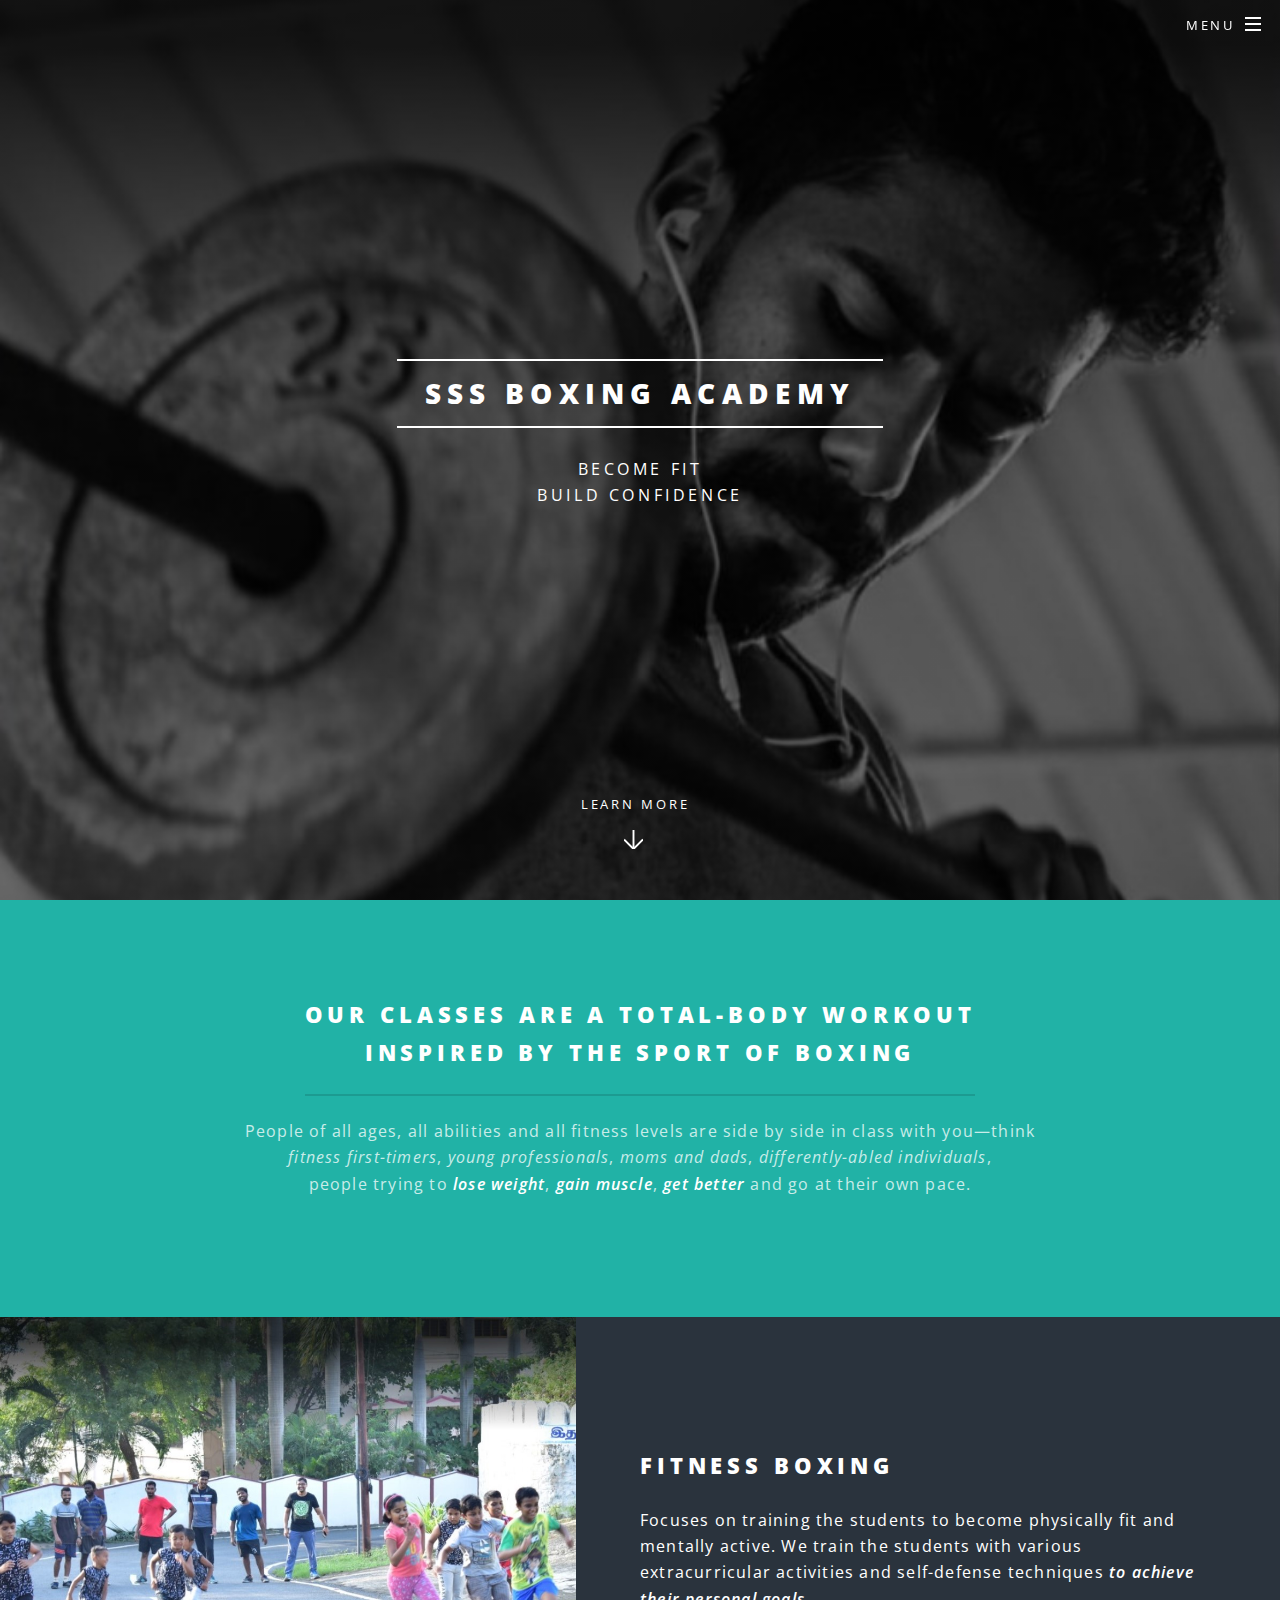
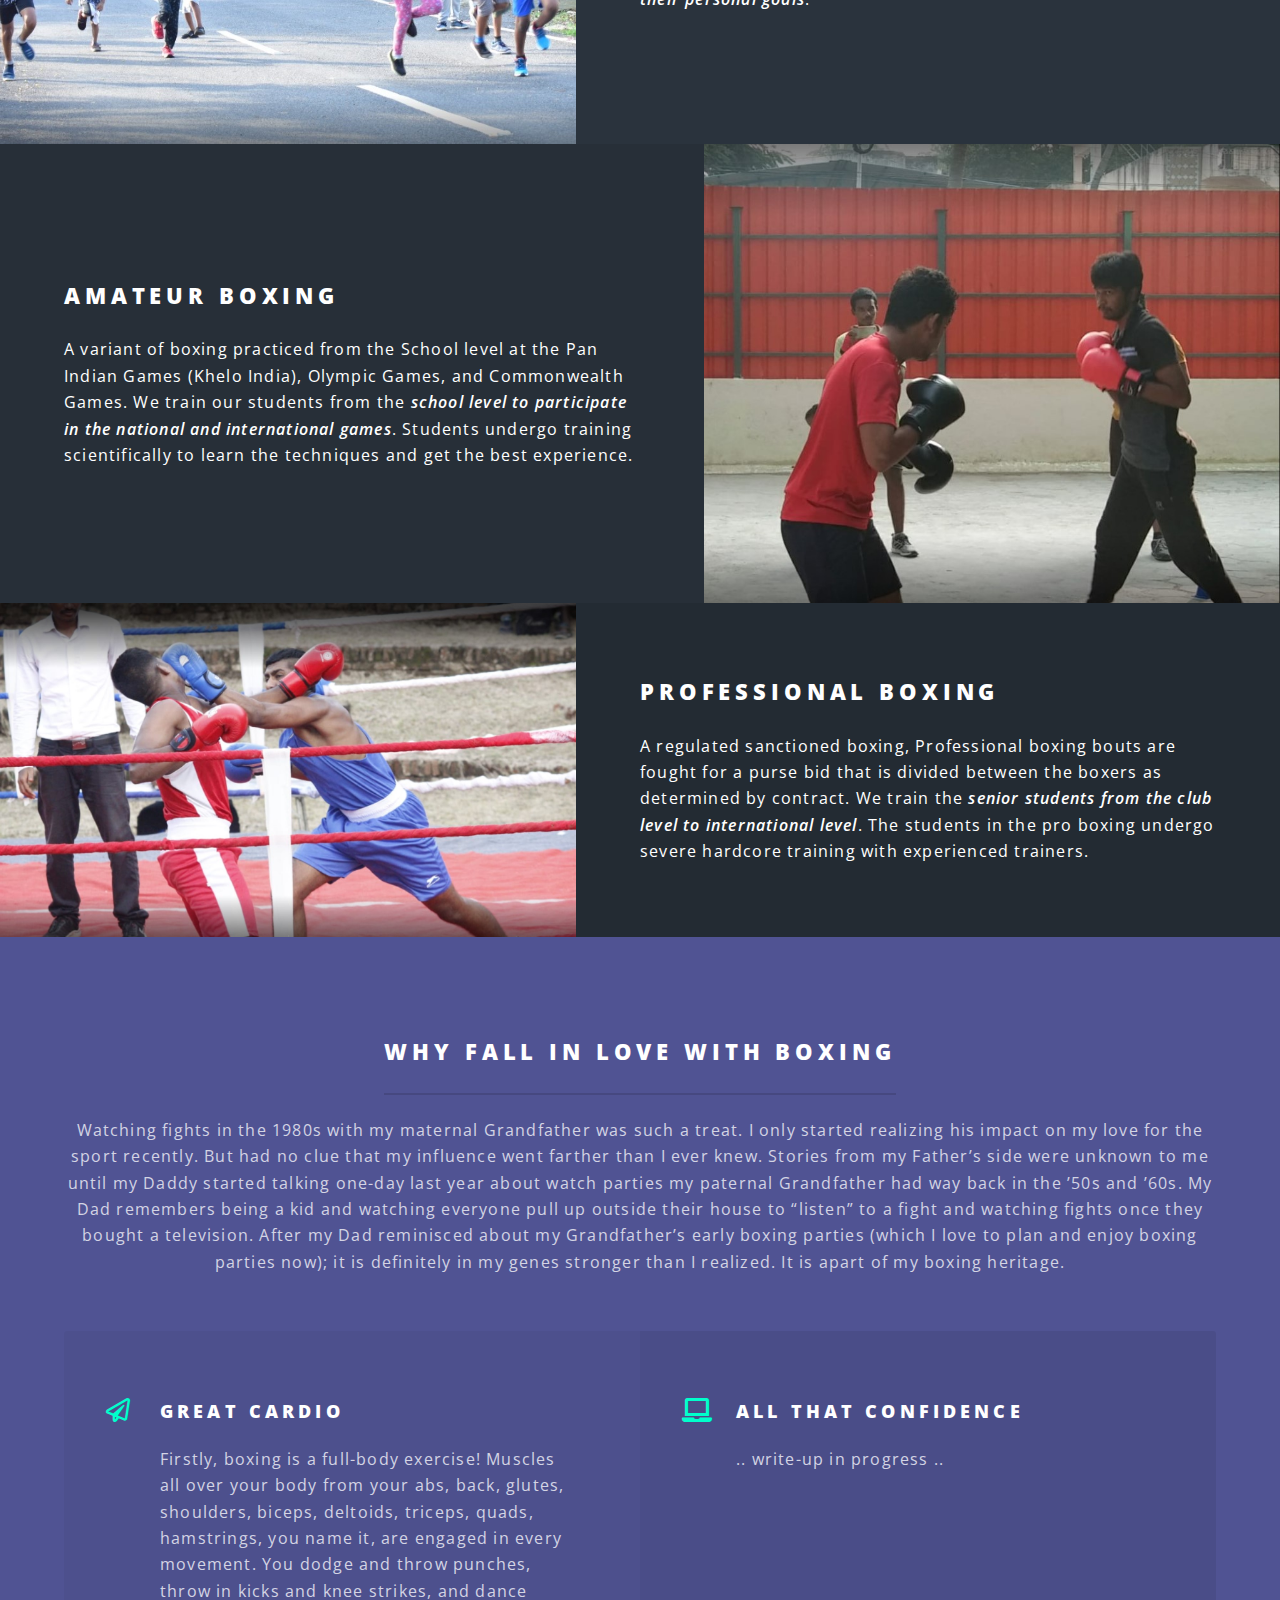
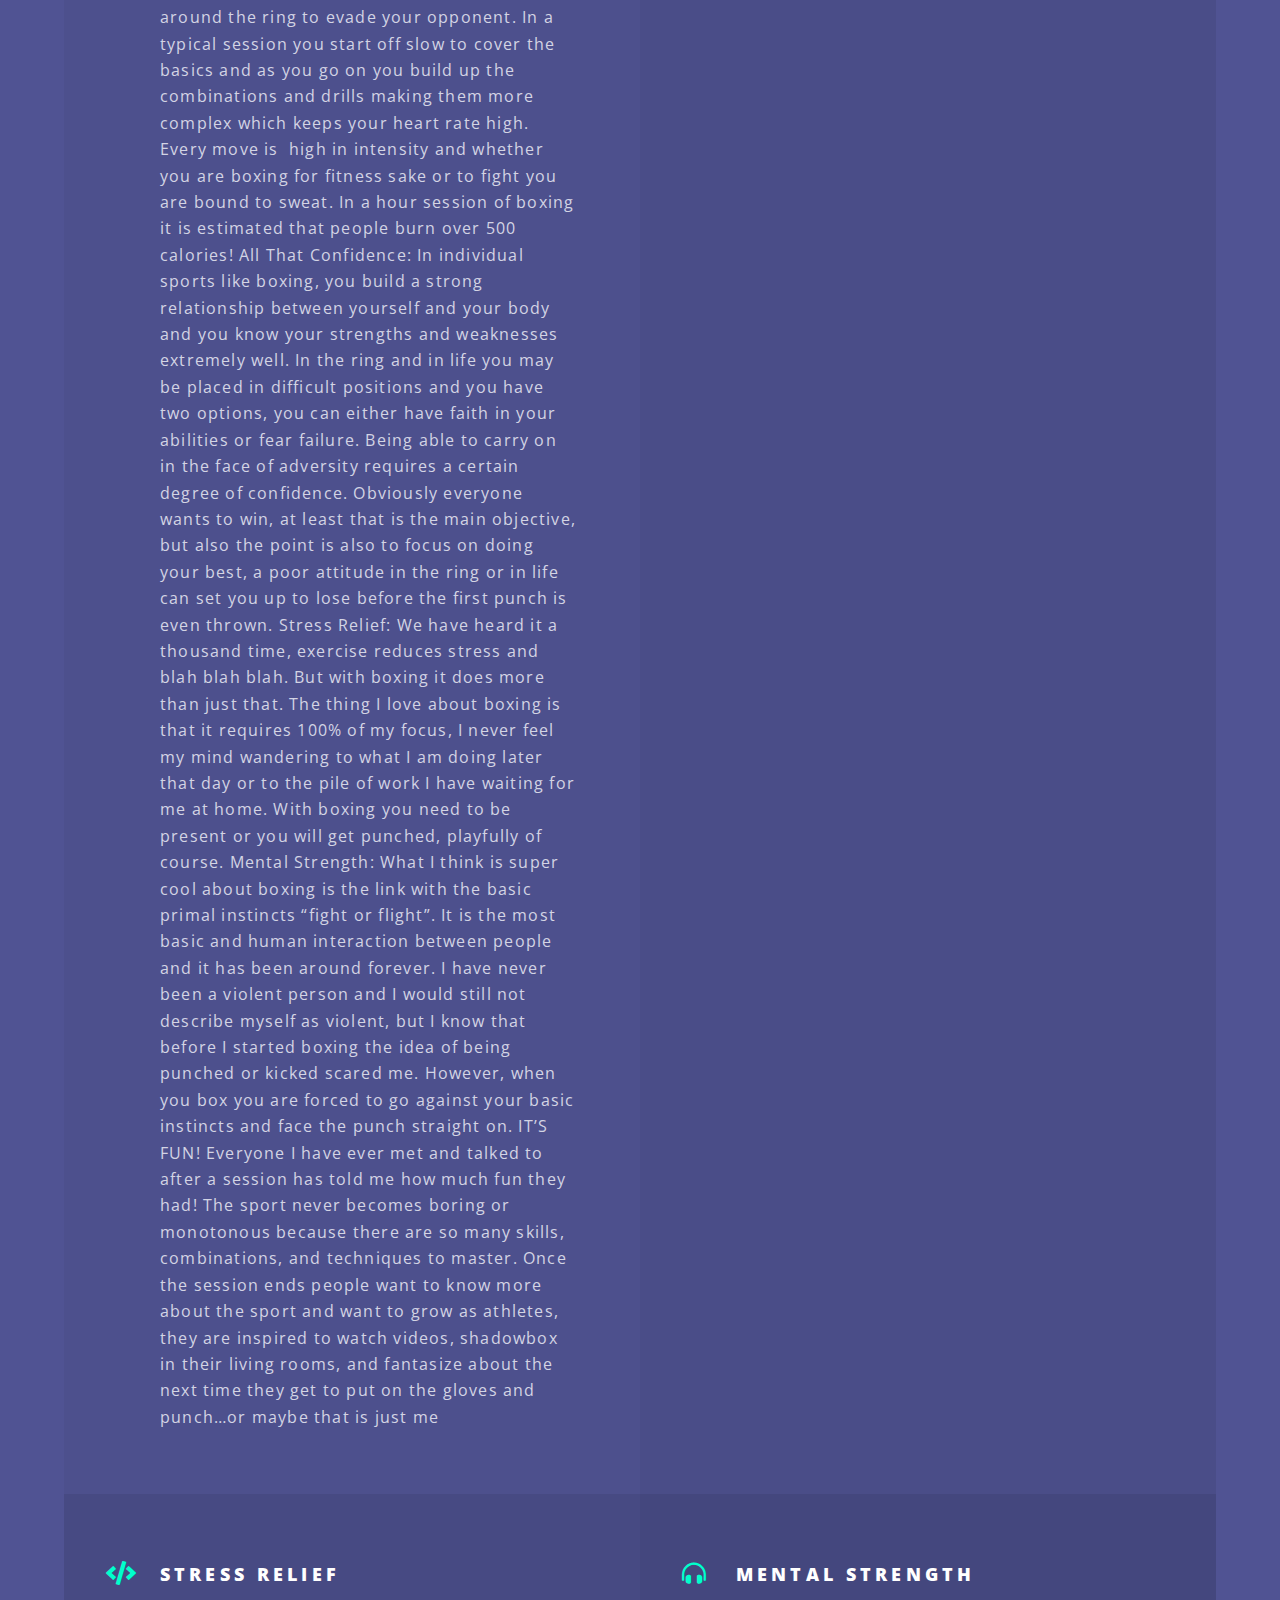
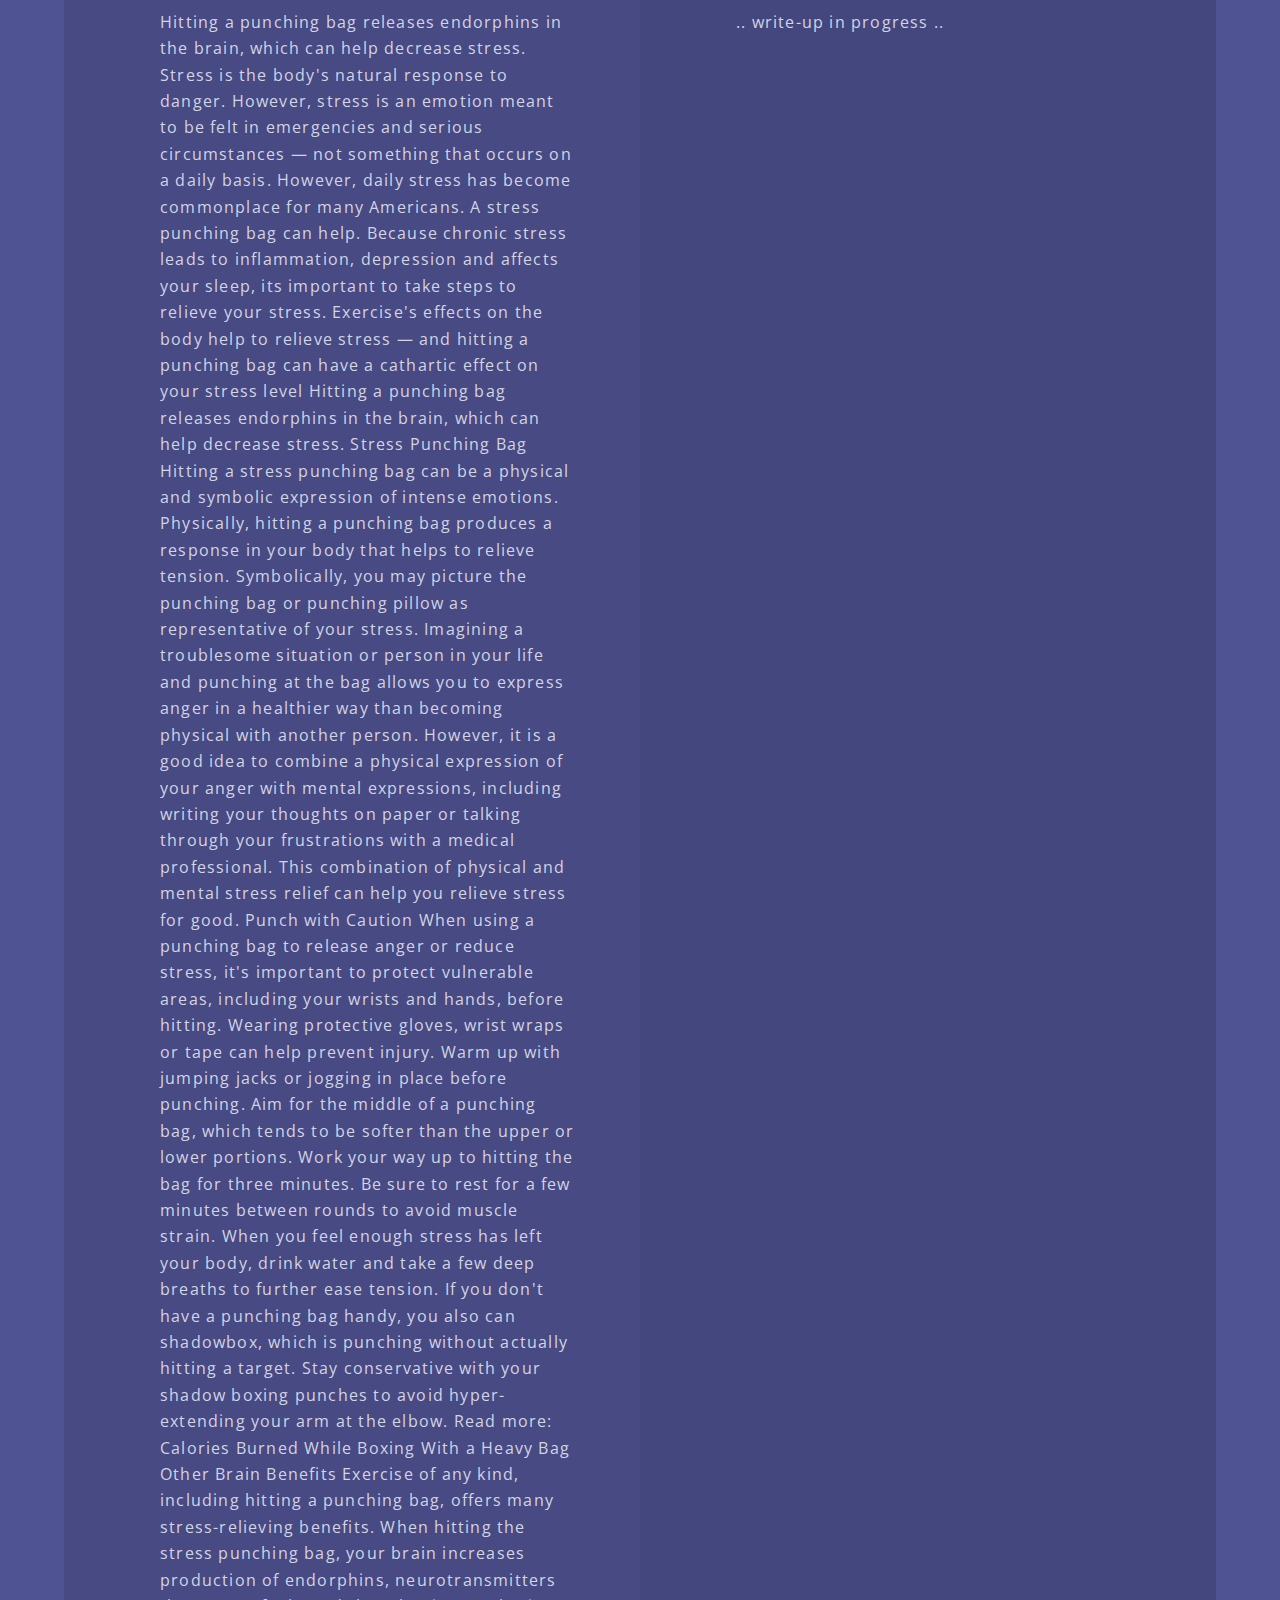
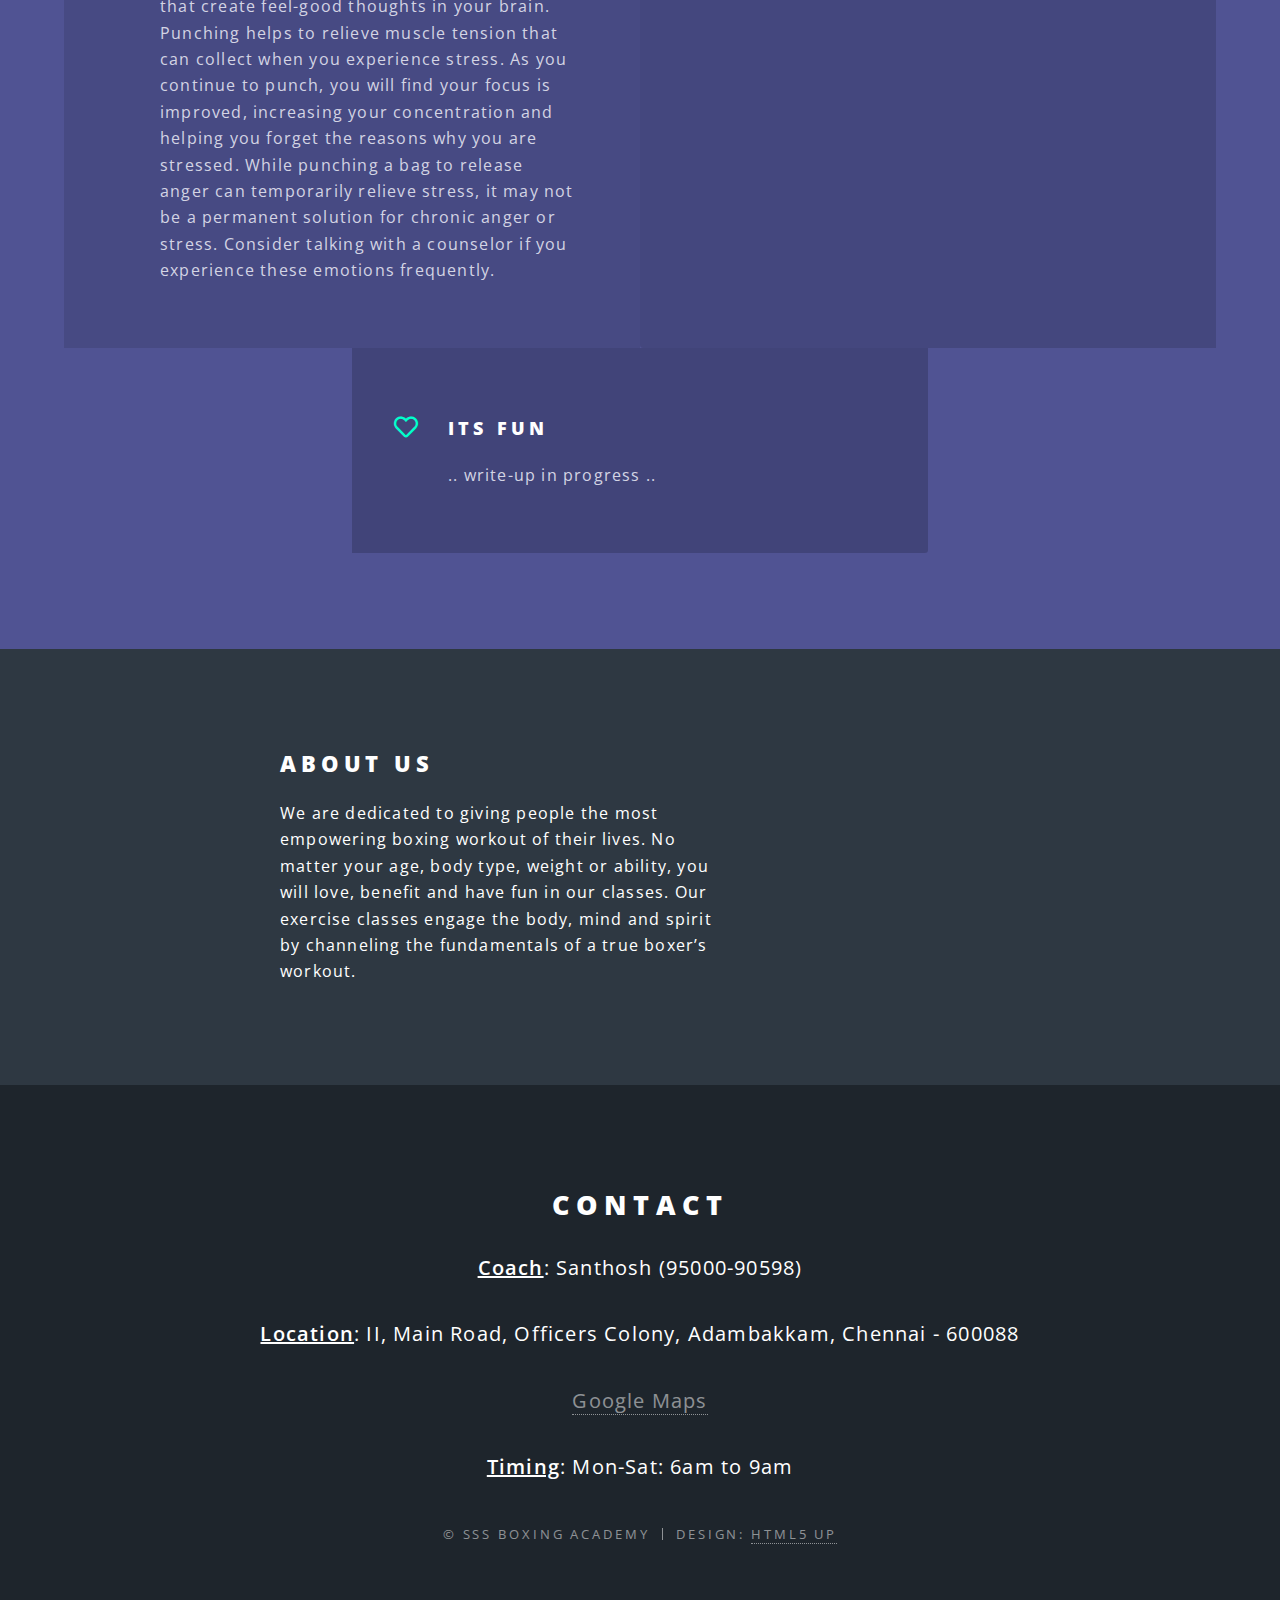
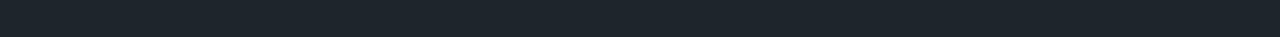
<file: index.html>
<!DOCTYPE HTML>
<!--
	Spectral by HTML5 UP
	html5up.net | @ajlkn
	Free for personal and commercial use under the CCA 3.0 license (html5up.net/license)
-->
<html>
	<head>
		<title>SSS Boxing Academy</title>
		<meta charset="utf-8" />
		<meta name="viewport" content="width=device-width, initial-scale=1, user-scalable=no" />
		<link rel="stylesheet" href="assets/css/main.css" />
		<noscript><link rel="stylesheet" href="assets/css/noscript.css" /></noscript>
	</head>
	<body class="landing is-preload">

		<!-- Page Wrapper -->
			<div id="page-wrapper">

				<!-- Header -->
					<header id="header" class="alt">
						<h1><a href="index.html">SSS Boxing Academy</a></h1>
						<nav id="nav">
							<ul>
								<li class="special">
									<a href="#menu" class="menuToggle"><span>Menu</span></a>
									<div id="menu">
										<ul>
											<li><a href="index.html">Home</a></li>
											<li><a href="faq.html">FAQ's</a></li>
											<!--
											<li><a href="elements.html">Elements</a></li>
											<li><a href="#">Sign Up</a></li>
											<li><a href="#">Log In</a></li>
										-->
										</ul>
									</div>
								</li>
							</ul>
						</nav>
					</header>

				<!-- Banner -->
					<section id="banner">
						<div class="inner">
							<h2>SSS Boxing Academy</h2>
							<p>
								Become fit<br />
								Build confidence<br />
							</p>
							<!--
							<ul class="actions special">
								<li><a href="#" class="button primary">Activate</a></li>
							</ul>
						-->
						</div>
						<a href="#one" class="more scrolly">Learn More</a>

					</section>

				<!-- One -->
					<section id="one" class="wrapper style1 special">
						<div class="inner">
							<header class="major">
								<h2>Our classes are a total-body workout<br />
								 inspired by the sport of boxing</h2>
								<p>People of all ages, all abilities and all fitness levels are side by side in class with you—think<br />
									<em>fitness first-timers</em>, <em>young professionals</em>, <em>moms and dads</em>, <em>differently-abled individuals</em>,<br />
									people trying to <b><em>lose weight</em></b>, <b><em>gain muscle</em></b>, <b><em>get better</em></b> and go at their own pace.
								</p>
							</header>

							<!--
							<ul class="icons major">
								<li><span class="icon fa-gem major style1"><span class="label">Lorem</span></span></li>
								<li><span class="icon fa-heart major style2"><span class="label">Ipsum</span></span></li>
								<li><span class="icon solid fa-code major style3"><span class="label">Dolor</span></span></li>
							</ul>
							-->
						</div>
					</section>

				<!-- Two -->
					<section id="two" class="wrapper alt style2">
						<section class="spotlight">
							<div class="image"><img src="images/pic01.jpg" alt="" /></div><div class="content">
								<h2>Fitness Boxing</h2>
								<p>
										Focuses on training the students to become physically fit and mentally active.
										We train the students with various extracurricular activities and self-defense techniques
										<em><b>to achieve their personal goals</b></em>.</p>
							</div>
						</section>
						<section class="spotlight">
										<div class="image"><img src="images/pic02.jpg" alt="" /></div><div class="content">
								<h2>Amateur Boxing</h2>
								<p>
									A variant of boxing practiced from the School level at the Pan Indian Games (Khelo India), Olympic Games, and Commonwealth Games.
									We train our students from the <em><b>school level to participate in the national and international games</b></em>.
									Students undergo training scientifically to learn the techniques and get the best experience.
								</p>
							</div>
						</section>
						<section class="spotlight">
							<div class="image"><img src="images/pic03.jpg" alt="" /></div><div class="content">
								<h2>Professional Boxing</h2>
								<p>
									A regulated sanctioned boxing, Professional boxing bouts are fought for a purse bid that is divided between the boxers as determined by contract.
									We train the <em><b>senior students from the club level to international level</b></em>.
									The students in the pro boxing undergo severe hardcore training with experienced trainers.
								</p>
							</div>
						</section>
					</section>

				<!-- Three -->
					<section id="three" class="wrapper style3 special">
						<div class="inner">
							<header class="major">
								<h2>Why fall in love with Boxing</h2>
								<p>
							Watching fights in the 1980s with my maternal Grandfather was such a treat. I only started realizing his impact on my love for the sport recently. But had no clue that my influence went farther than I ever knew. Stories from my Father’s side were unknown to me until my Daddy started talking one-day last year about watch parties my paternal Grandfather had way back in the ’50s and ’60s. My Dad remembers being a kid and watching everyone pull up outside their house to “listen” to a fight and watching fights once they bought a television. After my Dad reminisced about my Grandfather’s early boxing parties (which I love to plan and enjoy boxing parties now); it is definitely in my genes stronger than I realized.  It is apart of my boxing heritage.
								</p>
							</header>
							<ul class="features">
								<li class="icon fa-paper-plane">
									<h3>Great Cardio</h3>
									<p>
			Firstly, boxing is a full-body exercise! Muscles all over your body from your abs, back, glutes, shoulders, biceps, deltoids, triceps, quads, hamstrings, you name it, are engaged in every movement. You dodge and throw punches, throw in kicks and knee strikes, and dance around the ring to evade your opponent. In a typical session you start off slow to cover the basics and as you go on you build up the combinations and drills making them more complex which keeps your heart rate high. Every move is  high in intensity and whether you are boxing for fitness sake or to fight you are bound to sweat. In a hour session of boxing it is estimated that people burn over 500 calories!
All That Confidence: In individual sports like boxing, you build a strong relationship between yourself and your body and you know your strengths and weaknesses extremely well. In the ring and in life you may be placed in difficult positions and you have two options, you can either have faith in your abilities or fear failure. Being able to carry on in the face of adversity requires a certain degree of confidence. Obviously everyone wants to win, at least that is the main objective, but also the point is also to focus on doing your best, a poor attitude in the ring or in life can set you up to lose before the first punch is even thrown.
Stress Relief: We have heard it a thousand time, exercise reduces stress and blah blah blah. But with boxing it does more than just that. The thing I love about boxing is that it requires 100% of my focus, I never feel my mind wandering to what I am doing later that day or to the pile of work I have waiting for me at home. With boxing you need to be present or you will get punched, playfully of course.
Mental Strength: What I think is super cool about boxing is the link with the basic primal instincts “fight or flight”. It is the most basic and human interaction between people and it has been around forever. I have never been a violent person and I would still not describe myself as violent, but I know that before I started boxing the idea of being punched or kicked scared me. However, when you box you are forced to go against your basic instincts and face the punch straight on.
IT’S FUN! Everyone I have ever met and talked to after a session has told me how much fun they had! The sport never becomes boring or monotonous because there are so many skills, combinations, and techniques to master. Once the session ends people want to know more about the sport and want to grow as athletes, they are inspired to watch videos, shadowbox in their living rooms, and fantasize about the next time they get to put on the gloves and punch…or maybe that is just me
									</p>
								</li>
								<li class="icon solid fa-laptop">
									<h3>All That Confidence</h3>
									<p>
										.. write-up in progress ..
									</p>
								</li>
								<li class="icon solid fa-code">
									<h3>Stress Relief</h3>
									<p>

Hitting a punching bag releases endorphins in the brain, which can help decrease stress.
Stress is the body's natural response to danger. However, stress is an emotion meant to be felt in emergencies and serious circumstances — not something that occurs on a daily basis. However, daily stress has become commonplace for many Americans. A stress punching bag can help.

Because chronic stress leads to inflammation, depression and affects your sleep, its important to take steps to relieve your stress. Exercise's effects on the body help to relieve stress — and hitting a punching bag can have a cathartic effect on your stress level 
Hitting a punching bag releases endorphins in the brain, which can help decrease stress.

Stress Punching Bag
Hitting a stress punching bag can be a physical and symbolic expression of intense emotions. Physically, hitting a punching bag produces a response in your body that helps to relieve tension. Symbolically, you may picture the punching bag or punching pillow as representative of your stress. Imagining a troublesome situation or person in your life and punching at the bag allows you to express anger in a healthier way than becoming physical with another person.


However, it is a good idea to combine a physical expression of your anger with mental expressions, including writing your thoughts on paper or talking through your frustrations with a medical professional. This combination of physical and mental stress relief can help you relieve stress for good.

Punch with Caution
When using a punching bag to release anger or reduce stress, it's important to protect vulnerable areas, including your wrists and hands, before hitting. Wearing protective gloves, wrist wraps or tape can help prevent injury. Warm up with jumping jacks or jogging in place before punching.


Aim for the middle of a punching bag, which tends to be softer than the upper or lower portions. Work your way up to hitting the bag for three minutes. Be sure to rest for a few minutes between rounds to avoid muscle strain. When you feel enough stress has left your body, drink water and take a few deep breaths to further ease tension.

If you don't have a punching bag handy, you also can shadowbox, which is punching without actually hitting a target. Stay conservative with your shadow boxing punches to avoid hyper-extending your arm at the elbow.

Read more: Calories Burned While Boxing With a Heavy Bag


Other Brain Benefits
Exercise of any kind, including hitting a punching bag, offers many stress-relieving benefits. When hitting the stress punching bag, your brain increases production of endorphins, neurotransmitters that create feel-good thoughts in your brain. Punching helps to relieve muscle tension that can collect when you experience stress.

As you continue to punch, you will find your focus is improved, increasing your concentration and helping you forget the reasons why you are stressed.

While punching a bag to release anger can temporarily relieve stress, it may not be a permanent solution for chronic anger or stress. Consider talking with a counselor if you experience these emotions frequently.

									</p>
								</li>
								<li class="icon solid fa-headphones-alt">
									<h3>Mental Strength</h3>
									<p>
										.. write-up in progress ..
									</p>
								</li>
								<li class="icon fa-heart">
									<h3>Its FUN</h3>
									<p>
										.. write-up in progress ..
									</p>
								</li>
							</ul>
						</div>
					</section>

				<!-- CTA -->
					<section id="cta" class="wrapper style4">
						<div class="inner">
							<header>
								<h2>About Us</h2>
								<p>
									We are dedicated to giving people the most empowering boxing workout of their lives.
									No matter your age, body type, weight or ability, you will love, benefit and have fun in our classes.
									Our exercise classes engage the body, mind and spirit by channeling the fundamentals of a true boxer’s workout.</p>
							</header>
							<!--
							<ul class="actions stacked">
								<li><a href="#" class="button fit primary">Activate</a></li>
								<li><a href="#" class="button fit">Learn More</a></li>
							</ul>
						-->
						</div>
					</section>

				<!-- Footer -->
					<footer id="footer">
						<ul class="icons">
							<h2>Contact</h2>
							<p><b><u>Coach</u></b>: Santhosh (95000-90598)</p>
							<p><b><u>Location</u></b>: II, Main Road, Officers Colony, Adambakkam, Chennai - 600088</p>
							<p><a href="https://www.google.com/maps/place/Saint+Britto's+College/@12.9956552,80.2052699,17z/data=!4m5!3m4!1s0x0:0x24e42f915234863a!8m2!3d12.9954461!4d80.204535">Google Maps</a></p>
							<p><b><u>Timing</u></b>: Mon-Sat: 6am to 9am</p>
						</ul>
						<ul class="copyright">
							<li>&copy; SSS Boxing Academy</li><li>Design: <a href="http://html5up.net">HTML5 UP</a></li>
						</ul>
					</footer>

			</div>

		<!-- Scripts -->
			<script src="assets/js/jquery.min.js"></script>
			<script src="assets/js/jquery.scrollex.min.js"></script>
			<script src="assets/js/jquery.scrolly.min.js"></script>
			<script src="assets/js/browser.min.js"></script>
			<script src="assets/js/breakpoints.min.js"></script>
			<script src="assets/js/util.js"></script>
			<script src="assets/js/main.js"></script>

	</body>
</html>
</file>
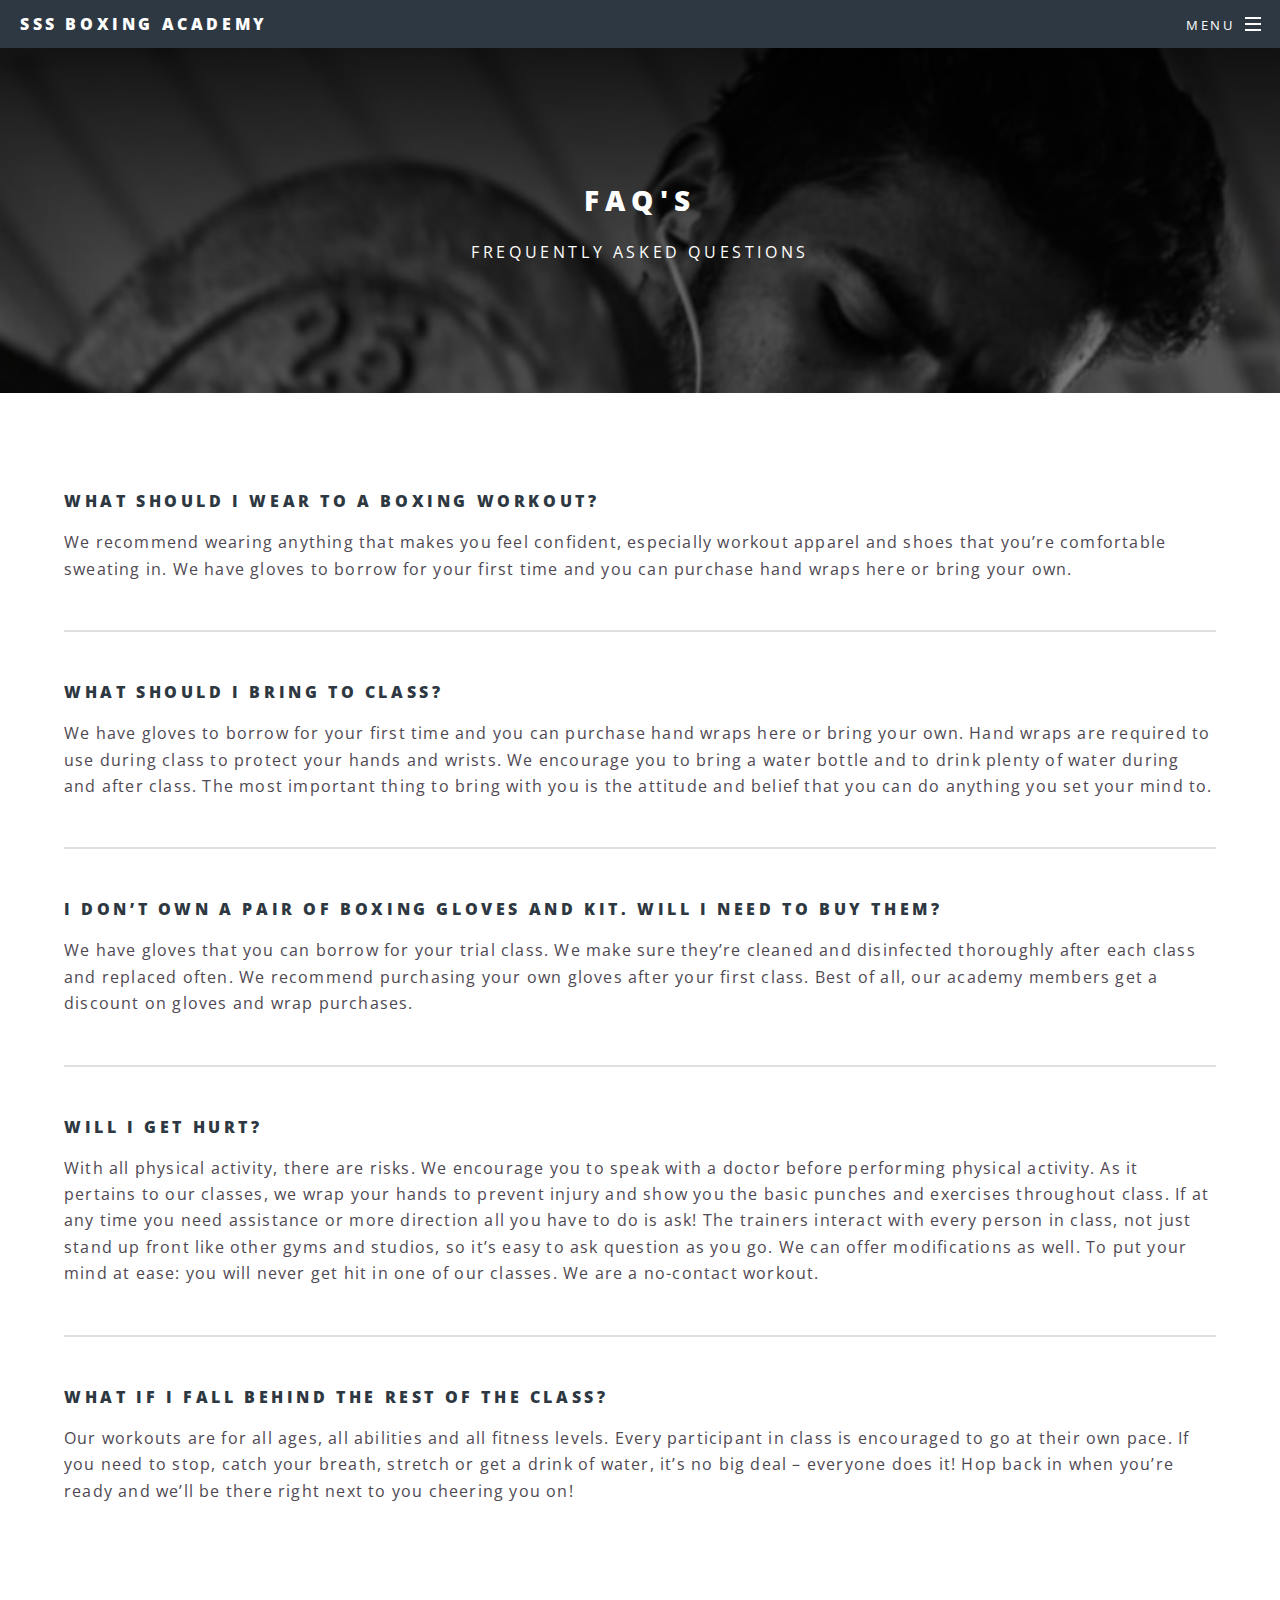
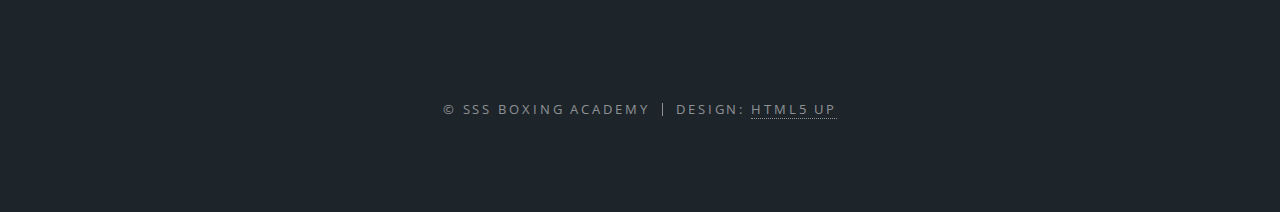
<file: faq.html>
<!DOCTYPE HTML>
<!--
	Spectral by HTML5 UP
	html5up.net | @ajlkn
	Free for personal and commercial use under the CCA 3.0 license (html5up.net/license)
-->
<html>
	<head>
		<title>SSS Boxing Academy | FAQs</title>
		<meta charset="utf-8" />
		<meta name="viewport" content="width=device-width, initial-scale=1, user-scalable=no" />
		<link rel="stylesheet" href="assets/css/main.css" />
		<noscript><link rel="stylesheet" href="assets/css/noscript.css" /></noscript>
	</head>
	<body class="is-preload">

		<!-- Page Wrapper -->
			<div id="page-wrapper">

				<!-- Header -->
					<header id="header">
						<h1><a href="index.html">SSS Boxing Academy</a></h1>
						<nav id="nav">
							<ul>
								<li class="special">
									<a href="#menu" class="menuToggle"><span>Menu</span></a>
									<div id="menu">
										<ul>
											<li><a href="index.html">Home</a></li>
											<li><a href="faq.html">FAQs</a></li>
											<!--
											<li><a href="elements.html">Elements</a></li>
											<li><a href="#">Sign Up</a></li>
											<li><a href="#">Log In</a></li>
										-->
										</ul>
									</div>
								</li>
							</ul>
						</nav>
					</header>

				<!-- Main -->
					<article id="main">
						<header>
							<h2>FAQ's</h2>
							<p>Frequently asked questions</p>
						</header>
						<section class="wrapper style5">
							<div class="inner">

								<h4>What should I wear to a boxing workout?</h4>
								<p>We recommend wearing anything that makes you feel confident, especially workout apparel and shoes that you’re comfortable sweating in. We have gloves to borrow for your first time and you can purchase hand wraps here or bring your own.</p>

								<hr />
								<h4>What should I bring to class?</h4>
								<p>We have gloves to borrow for your first time and you can purchase hand wraps here or bring your own. Hand wraps are required to use during class to protect your hands and wrists. We encourage you to bring a water bottle and to drink plenty of water during and after class. The most important thing to bring with you is the attitude and belief that you can do anything you set your mind to.</p>

								<hr />
								<h4>I don’t own a pair of boxing gloves and kit. Will I need to buy them?</h4>
								<p>We have gloves that you can borrow for your trial class. We make sure they’re cleaned and disinfected thoroughly after each class and replaced often. We recommend purchasing your own gloves after your first class. Best of all,  our academy members get a discount on gloves and wrap purchases.</p>

								<hr />
								<h4>Will I get hurt?</h4>
								<p>With all physical activity, there are risks. We encourage you to speak with a doctor before performing physical activity. As it pertains to our classes, we wrap your hands to prevent injury and show you the basic punches and exercises throughout class. If at any time you need assistance or more direction all you have to do is ask! The trainers interact with every person in class, not just stand up front like other gyms and studios, so it’s easy to ask question as you go. We can offer modifications as well. To put your mind at ease: you will never get hit in one of our classes. We are a no-contact workout.</p>

								<hr />
								<h4>What if I fall behind the rest of the class?</h4>
								<p>Our workouts are for all ages, all abilities and all fitness levels. Every participant in class is encouraged to go at their own pace. If you need to stop, catch your breath, stretch or get a drink of water, it’s no big deal – everyone does it! Hop back in when you’re ready and we’ll be there right next to you cheering you on!</p>

							</div>
						</section>
					</article>

				<!-- Footer -->
					<footer id="footer">
						<ul class="copyright">
							<li>&copy; SSS Boxing Academy</li><li>Design: <a href="http://html5up.net">HTML5 UP</a></li>
						</ul>
					</footer>

			</div>

		<!-- Scripts -->
			<script src="assets/js/jquery.min.js"></script>
			<script src="assets/js/jquery.scrollex.min.js"></script>
			<script src="assets/js/jquery.scrolly.min.js"></script>
			<script src="assets/js/browser.min.js"></script>
			<script src="assets/js/breakpoints.min.js"></script>
			<script src="assets/js/util.js"></script>
			<script src="assets/js/main.js"></script>



	</body>
</html>
</file>
<file: assets/css/noscript.css>
/*
	Spectral by HTML5 UP
	html5up.net | @ajlkn
	Free for personal and commercial use under the CCA 3.0 license (html5up.net/license)
*/

/* Banner */

	body.is-preload #banner h2 {
		-moz-transform: none;
		-webkit-transform: none;
		-ms-transform: none;
		transform: none;
		opacity: 1;
	}

		body.is-preload #banner h2:before, body.is-preload #banner h2:after {
			width: 100%;
		}

	body.is-preload #banner .more {
		-moz-transform: none;
		-webkit-transform: none;
		-ms-transform: none;
		transform: none;
		opacity: 1;
	}

	body.is-preload #banner:after {
		opacity: 0;
	}
</file>
<file: assets/css/main.css>
@import url(fontawesome-all.min.css);
@import url("https://fonts.googleapis.com/css?family=Open+Sans:400,400italic,600,600italic,800,800italic");

/*
	Spectral by HTML5 UP
	html5up.net | @ajlkn
	Free for personal and commercial use under the CCA 3.0 license (html5up.net/license)
*/

html, body, div, span, applet, object,
iframe, h1, h2, h3, h4, h5, h6, p, blockquote,
pre, a, abbr, acronym, address, big, cite,
code, del, dfn, em, img, ins, kbd, q, s, samp,
small, strike, strong, sub, sup, tt, var, b,
u, i, center, dl, dt, dd, ol, ul, li, fieldset,
form, label, legend, table, caption, tbody,
tfoot, thead, tr, th, td, article, aside,
canvas, details, embed, figure, figcaption,
footer, header, hgroup, menu, nav, output, ruby,
section, summary, time, mark, audio, video {
	margin: 0;
	padding: 0;
	border: 0;
	font-size: 100%;
	font: inherit;
	vertical-align: baseline;}

article, aside, details, figcaption, figure,
footer, header, hgroup, menu, nav, section {
	display: block;}

body {
	line-height: 1;
}

ol, ul {
	list-style: none;
}

blockquote, q {
	quotes: none;
}

	blockquote:before, blockquote:after, q:before, q:after {
		content: '';
		content: none;
	}

table {
	border-collapse: collapse;
	border-spacing: 0;
}

body {
	-webkit-text-size-adjust: none;
}

mark {
	background-color: transparent;
	color: inherit;
}

input::-moz-focus-inner {
	border: 0;
	padding: 0;
}

input, select, textarea {
	-moz-appearance: none;
	-webkit-appearance: none;
	-ms-appearance: none;
	appearance: none;
}

/* Basic */

	@-ms-viewport {
		width: device-width;
	}

	html {
		box-sizing: border-box;
	}

	*, *:before, *:after {
		box-sizing: inherit;
	}

	body {
		background: #2e3842;
	}

		body.is-preload *, body.is-preload *:before, body.is-preload *:after {
			-moz-animation: none !important;
			-webkit-animation: none !important;
			-ms-animation: none !important;
			animation: none !important;
			-moz-transition: none !important;
			-webkit-transition: none !important;
			-ms-transition: none !important;
			transition: none !important;
		}

	body, input, select, textarea {
		color: #fff;
		font-family: "Open Sans", Helvetica, sans-serif;
		font-size: 15pt;
		font-weight: 400;
		letter-spacing: 0.075em;
		line-height: 1.65em;
	}

		@media screen and (max-width: 1680px) {

			body, input, select, textarea {
				font-size: 13pt;
			}

		}

		@media screen and (max-width: 1280px) {

			body, input, select, textarea {
				font-size: 12pt;
			}

		}

		@media screen and (max-width: 736px) {

			body, input, select, textarea {
				font-size: 11pt;
				letter-spacing: 0.0375em;
			}

		}

	a {
		-moz-transition: color 0.2s ease, border-bottom-color 0.2s ease;
		-webkit-transition: color 0.2s ease, border-bottom-color 0.2s ease;
		-ms-transition: color 0.2s ease, border-bottom-color 0.2s ease;
		transition: color 0.2s ease, border-bottom-color 0.2s ease;
		border-bottom: dotted 1px;
		color: inherit;
		text-decoration: none;
	}

		a:hover {
			border-bottom-color: transparent;
		}

	strong, b {
		color: #fff;
		font-weight: 600;
	}

	em, i {
		font-style: italic;
	}

	p {
		margin: 0 0 2em 0;
	}

	h1, h2, h3, h4, h5, h6 {
		color: #fff;
		font-weight: 800;
		letter-spacing: 0.225em;
		line-height: 1em;
		margin: 0 0 1em 0;
		text-transform: uppercase;
	}

		h1 a, h2 a, h3 a, h4 a, h5 a, h6 a {
			color: inherit;
			text-decoration: none;
		}

	h2 {
		font-size: 1.35em;
		line-height: 1.75em;
	}

		@media screen and (max-width: 736px) {

			h2 {
				font-size: 1.1em;
				line-height: 1.65em;
			}

		}

	h3 {
		font-size: 1.15em;
		line-height: 1.75em;
	}

		@media screen and (max-width: 736px) {

			h3 {
				font-size: 1em;
				line-height: 1.65em;
			}

		}

	h4 {
		font-size: 1em;
		line-height: 1.5em;
	}

	h5 {
		font-size: 0.8em;
		line-height: 1.5em;
	}

	h6 {
		font-size: 0.7em;
		line-height: 1.5em;
	}

	sub {
		font-size: 0.8em;
		position: relative;
		top: 0.5em;
	}

	sup {
		font-size: 0.8em;
		position: relative;
		top: -0.5em;
	}

	hr {
		border: 0;
		border-bottom: solid 2px #fff;
		margin: 3em 0;
	}

		hr.major {
			margin: 4.5em 0;
		}

	blockquote {
		border-left: solid 4px #fff;
		font-style: italic;
		margin: 0 0 2em 0;
		padding: 0.5em 0 0.5em 2em;
	}

	code {
		background: rgba(144, 144, 144, 0.25);
		border-radius: 3px;
		font-family: "Courier New", monospace;
		font-size: 0.9em;
		letter-spacing: 0;
		margin: 0 0.25em;
		padding: 0.25em 0.65em;
	}

	pre {
		-webkit-overflow-scrolling: touch;
		font-family: "Courier New", monospace;
		font-size: 0.9em;
		margin: 0 0 2em 0;
	}

		pre code {
			display: block;
			line-height: 1.75em;
			padding: 1em 1.5em;
			overflow-x: auto;
		}

	.align-left {
		text-align: left;
	}

	.align-center {
		text-align: center;
	}

	.align-right {
		text-align: right;
	}

/* Row */

	.row {
		display: flex;
		flex-wrap: wrap;
		box-sizing: border-box;
		align-items: stretch;
	}

		.row > * {
			box-sizing: border-box;
		}

		.row.gtr-uniform > * > :last-child {
			margin-bottom: 0;
		}

		.row.aln-left {
			justify-content: flex-start;
		}

		.row.aln-center {
			justify-content: center;
		}

		.row.aln-right {
			justify-content: flex-end;
		}

		.row.aln-top {
			align-items: flex-start;
		}

		.row.aln-middle {
			align-items: center;
		}

		.row.aln-bottom {
			align-items: flex-end;
		}

		.row > .imp {
			order: -1;
		}

		.row > .col-1 {
			width: 8.33333%;
		}

		.row > .off-1 {
			margin-left: 8.33333%;
		}

		.row > .col-2 {
			width: 16.66667%;
		}

		.row > .off-2 {
			margin-left: 16.66667%;
		}

		.row > .col-3 {
			width: 25%;
		}

		.row > .off-3 {
			margin-left: 25%;
		}

		.row > .col-4 {
			width: 33.33333%;
		}

		.row > .off-4 {
			margin-left: 33.33333%;
		}

		.row > .col-5 {
			width: 41.66667%;
		}

		.row > .off-5 {
			margin-left: 41.66667%;
		}

		.row > .col-6 {
			width: 50%;
		}

		.row > .off-6 {
			margin-left: 50%;
		}

		.row > .col-7 {
			width: 58.33333%;
		}

		.row > .off-7 {
			margin-left: 58.33333%;
		}

		.row > .col-8 {
			width: 66.66667%;
		}

		.row > .off-8 {
			margin-left: 66.66667%;
		}

		.row > .col-9 {
			width: 75%;
		}

		.row > .off-9 {
			margin-left: 75%;
		}

		.row > .col-10 {
			width: 83.33333%;
		}

		.row > .off-10 {
			margin-left: 83.33333%;
		}

		.row > .col-11 {
			width: 91.66667%;
		}

		.row > .off-11 {
			margin-left: 91.66667%;
		}

		.row > .col-12 {
			width: 100%;
		}

		.row > .off-12 {
			margin-left: 100%;
		}

		.row.gtr-0 {
			margin-top: 0;
			margin-left: 0em;
		}

			.row.gtr-0 > * {
				padding: 0 0 0 0em;
			}

			.row.gtr-0.gtr-uniform {
				margin-top: 0em;
			}

				.row.gtr-0.gtr-uniform > * {
					padding-top: 0em;
				}

		.row.gtr-25 {
			margin-top: 0;
			margin-left: -0.375em;
		}

			.row.gtr-25 > * {
				padding: 0 0 0 0.375em;
			}

			.row.gtr-25.gtr-uniform {
				margin-top: -0.375em;
			}

				.row.gtr-25.gtr-uniform > * {
					padding-top: 0.375em;
				}

		.row.gtr-50 {
			margin-top: 0;
			margin-left: -0.75em;
		}

			.row.gtr-50 > * {
				padding: 0 0 0 0.75em;
			}

			.row.gtr-50.gtr-uniform {
				margin-top: -0.75em;
			}

				.row.gtr-50.gtr-uniform > * {
					padding-top: 0.75em;
				}

		.row {
			margin-top: 0;
			margin-left: -1.5em;
		}

			.row > * {
				padding: 0 0 0 1.5em;
			}

			.row.gtr-uniform {
				margin-top: -1.5em;
			}

				.row.gtr-uniform > * {
					padding-top: 1.5em;
				}

		.row.gtr-150 {
			margin-top: 0;
			margin-left: -2.25em;
		}

			.row.gtr-150 > * {
				padding: 0 0 0 2.25em;
			}

			.row.gtr-150.gtr-uniform {
				margin-top: -2.25em;
			}

				.row.gtr-150.gtr-uniform > * {
					padding-top: 2.25em;
				}

		.row.gtr-200 {
			margin-top: 0;
			margin-left: -3em;
		}

			.row.gtr-200 > * {
				padding: 0 0 0 3em;
			}

			.row.gtr-200.gtr-uniform {
				margin-top: -3em;
			}

				.row.gtr-200.gtr-uniform > * {
					padding-top: 3em;
				}

		@media screen and (max-width: 1680px) {

			.row {
				display: flex;
				flex-wrap: wrap;
				box-sizing: border-box;
				align-items: stretch;
			}

				.row > * {
					box-sizing: border-box;
				}

				.row.gtr-uniform > * > :last-child {
					margin-bottom: 0;
				}

				.row.aln-left {
					justify-content: flex-start;
				}

				.row.aln-center {
					justify-content: center;
				}

				.row.aln-right {
					justify-content: flex-end;
				}

				.row.aln-top {
					align-items: flex-start;
				}

				.row.aln-middle {
					align-items: center;
				}

				.row.aln-bottom {
					align-items: flex-end;
				}

				.row > .imp-xlarge {
					order: -1;
				}

				.row > .col-1-xlarge {
					width: 8.33333%;
				}

				.row > .off-1-xlarge {
					margin-left: 8.33333%;
				}

				.row > .col-2-xlarge {
					width: 16.66667%;
				}

				.row > .off-2-xlarge {
					margin-left: 16.66667%;
				}

				.row > .col-3-xlarge {
					width: 25%;
				}

				.row > .off-3-xlarge {
					margin-left: 25%;
				}

				.row > .col-4-xlarge {
					width: 33.33333%;
				}

				.row > .off-4-xlarge {
					margin-left: 33.33333%;
				}

				.row > .col-5-xlarge {
					width: 41.66667%;
				}

				.row > .off-5-xlarge {
					margin-left: 41.66667%;
				}

				.row > .col-6-xlarge {
					width: 50%;
				}

				.row > .off-6-xlarge {
					margin-left: 50%;
				}

				.row > .col-7-xlarge {
					width: 58.33333%;
				}

				.row > .off-7-xlarge {
					margin-left: 58.33333%;
				}

				.row > .col-8-xlarge {
					width: 66.66667%;
				}

				.row > .off-8-xlarge {
					margin-left: 66.66667%;
				}

				.row > .col-9-xlarge {
					width: 75%;
				}

				.row > .off-9-xlarge {
					margin-left: 75%;
				}

				.row > .col-10-xlarge {
					width: 83.33333%;
				}

				.row > .off-10-xlarge {
					margin-left: 83.33333%;
				}

				.row > .col-11-xlarge {
					width: 91.66667%;
				}

				.row > .off-11-xlarge {
					margin-left: 91.66667%;
				}

				.row > .col-12-xlarge {
					width: 100%;
				}

				.row > .off-12-xlarge {
					margin-left: 100%;
				}

				.row.gtr-0 {
					margin-top: 0;
					margin-left: 0em;
				}

					.row.gtr-0 > * {
						padding: 0 0 0 0em;
					}

					.row.gtr-0.gtr-uniform {
						margin-top: 0em;
					}

						.row.gtr-0.gtr-uniform > * {
							padding-top: 0em;
						}

				.row.gtr-25 {
					margin-top: 0;
					margin-left: -0.375em;
				}

					.row.gtr-25 > * {
						padding: 0 0 0 0.375em;
					}

					.row.gtr-25.gtr-uniform {
						margin-top: -0.375em;
					}

						.row.gtr-25.gtr-uniform > * {
							padding-top: 0.375em;
						}

				.row.gtr-50 {
					margin-top: 0;
					margin-left: -0.75em;
				}

					.row.gtr-50 > * {
						padding: 0 0 0 0.75em;
					}

					.row.gtr-50.gtr-uniform {
						margin-top: -0.75em;
					}

						.row.gtr-50.gtr-uniform > * {
							padding-top: 0.75em;
						}

				.row {
					margin-top: 0;
					margin-left: -1.5em;
				}

					.row > * {
						padding: 0 0 0 1.5em;
					}

					.row.gtr-uniform {
						margin-top: -1.5em;
					}

						.row.gtr-uniform > * {
							padding-top: 1.5em;
						}

				.row.gtr-150 {
					margin-top: 0;
					margin-left: -2.25em;
				}

					.row.gtr-150 > * {
						padding: 0 0 0 2.25em;
					}

					.row.gtr-150.gtr-uniform {
						margin-top: -2.25em;
					}

						.row.gtr-150.gtr-uniform > * {
							padding-top: 2.25em;
						}

				.row.gtr-200 {
					margin-top: 0;
					margin-left: -3em;
				}

					.row.gtr-200 > * {
						padding: 0 0 0 3em;
					}

					.row.gtr-200.gtr-uniform {
						margin-top: -3em;
					}

						.row.gtr-200.gtr-uniform > * {
							padding-top: 3em;
						}

		}

		@media screen and (max-width: 1280px) {

			.row {
				display: flex;
				flex-wrap: wrap;
				box-sizing: border-box;
				align-items: stretch;
			}

				.row > * {
					box-sizing: border-box;
				}

				.row.gtr-uniform > * > :last-child {
					margin-bottom: 0;
				}

				.row.aln-left {
					justify-content: flex-start;
				}

				.row.aln-center {
					justify-content: center;
				}

				.row.aln-right {
					justify-content: flex-end;
				}

				.row.aln-top {
					align-items: flex-start;
				}

				.row.aln-middle {
					align-items: center;
				}

				.row.aln-bottom {
					align-items: flex-end;
				}

				.row > .imp-large {
					order: -1;
				}

				.row > .col-1-large {
					width: 8.33333%;
				}

				.row > .off-1-large {
					margin-left: 8.33333%;
				}

				.row > .col-2-large {
					width: 16.66667%;
				}

				.row > .off-2-large {
					margin-left: 16.66667%;
				}

				.row > .col-3-large {
					width: 25%;
				}

				.row > .off-3-large {
					margin-left: 25%;
				}

				.row > .col-4-large {
					width: 33.33333%;
				}

				.row > .off-4-large {
					margin-left: 33.33333%;
				}

				.row > .col-5-large {
					width: 41.66667%;
				}

				.row > .off-5-large {
					margin-left: 41.66667%;
				}

				.row > .col-6-large {
					width: 50%;
				}

				.row > .off-6-large {
					margin-left: 50%;
				}

				.row > .col-7-large {
					width: 58.33333%;
				}

				.row > .off-7-large {
					margin-left: 58.33333%;
				}

				.row > .col-8-large {
					width: 66.66667%;
				}

				.row > .off-8-large {
					margin-left: 66.66667%;
				}

				.row > .col-9-large {
					width: 75%;
				}

				.row > .off-9-large {
					margin-left: 75%;
				}

				.row > .col-10-large {
					width: 83.33333%;
				}

				.row > .off-10-large {
					margin-left: 83.33333%;
				}

				.row > .col-11-large {
					width: 91.66667%;
				}

				.row > .off-11-large {
					margin-left: 91.66667%;
				}

				.row > .col-12-large {
					width: 100%;
				}

				.row > .off-12-large {
					margin-left: 100%;
				}

				.row.gtr-0 {
					margin-top: 0;
					margin-left: 0em;
				}

					.row.gtr-0 > * {
						padding: 0 0 0 0em;
					}

					.row.gtr-0.gtr-uniform {
						margin-top: 0em;
					}

						.row.gtr-0.gtr-uniform > * {
							padding-top: 0em;
						}

				.row.gtr-25 {
					margin-top: 0;
					margin-left: -0.375em;
				}

					.row.gtr-25 > * {
						padding: 0 0 0 0.375em;
					}

					.row.gtr-25.gtr-uniform {
						margin-top: -0.375em;
					}

						.row.gtr-25.gtr-uniform > * {
							padding-top: 0.375em;
						}

				.row.gtr-50 {
					margin-top: 0;
					margin-left: -0.75em;
				}

					.row.gtr-50 > * {
						padding: 0 0 0 0.75em;
					}

					.row.gtr-50.gtr-uniform {
						margin-top: -0.75em;
					}

						.row.gtr-50.gtr-uniform > * {
							padding-top: 0.75em;
						}

				.row {
					margin-top: 0;
					margin-left: -1.5em;
				}

					.row > * {
						padding: 0 0 0 1.5em;
					}

					.row.gtr-uniform {
						margin-top: -1.5em;
					}

						.row.gtr-uniform > * {
							padding-top: 1.5em;
						}

				.row.gtr-150 {
					margin-top: 0;
					margin-left: -2.25em;
				}

					.row.gtr-150 > * {
						padding: 0 0 0 2.25em;
					}

					.row.gtr-150.gtr-uniform {
						margin-top: -2.25em;
					}

						.row.gtr-150.gtr-uniform > * {
							padding-top: 2.25em;
						}

				.row.gtr-200 {
					margin-top: 0;
					margin-left: -3em;
				}

					.row.gtr-200 > * {
						padding: 0 0 0 3em;
					}

					.row.gtr-200.gtr-uniform {
						margin-top: -3em;
					}

						.row.gtr-200.gtr-uniform > * {
							padding-top: 3em;
						}

		}

		@media screen and (max-width: 980px) {

			.row {
				display: flex;
				flex-wrap: wrap;
				box-sizing: border-box;
				align-items: stretch;
			}

				.row > * {
					box-sizing: border-box;
				}

				.row.gtr-uniform > * > :last-child {
					margin-bottom: 0;
				}

				.row.aln-left {
					justify-content: flex-start;
				}

				.row.aln-center {
					justify-content: center;
				}

				.row.aln-right {
					justify-content: flex-end;
				}

				.row.aln-top {
					align-items: flex-start;
				}

				.row.aln-middle {
					align-items: center;
				}

				.row.aln-bottom {
					align-items: flex-end;
				}

				.row > .imp-medium {
					order: -1;
				}

				.row > .col-1-medium {
					width: 8.33333%;
				}

				.row > .off-1-medium {
					margin-left: 8.33333%;
				}

				.row > .col-2-medium {
					width: 16.66667%;
				}

				.row > .off-2-medium {
					margin-left: 16.66667%;
				}

				.row > .col-3-medium {
					width: 25%;
				}

				.row > .off-3-medium {
					margin-left: 25%;
				}

				.row > .col-4-medium {
					width: 33.33333%;
				}

				.row > .off-4-medium {
					margin-left: 33.33333%;
				}

				.row > .col-5-medium {
					width: 41.66667%;
				}

				.row > .off-5-medium {
					margin-left: 41.66667%;
				}

				.row > .col-6-medium {
					width: 50%;
				}

				.row > .off-6-medium {
					margin-left: 50%;
				}

				.row > .col-7-medium {
					width: 58.33333%;
				}

				.row > .off-7-medium {
					margin-left: 58.33333%;
				}

				.row > .col-8-medium {
					width: 66.66667%;
				}

				.row > .off-8-medium {
					margin-left: 66.66667%;
				}

				.row > .col-9-medium {
					width: 75%;
				}

				.row > .off-9-medium {
					margin-left: 75%;
				}

				.row > .col-10-medium {
					width: 83.33333%;
				}

				.row > .off-10-medium {
					margin-left: 83.33333%;
				}

				.row > .col-11-medium {
					width: 91.66667%;
				}

				.row > .off-11-medium {
					margin-left: 91.66667%;
				}

				.row > .col-12-medium {
					width: 100%;
				}

				.row > .off-12-medium {
					margin-left: 100%;
				}

				.row.gtr-0 {
					margin-top: 0;
					margin-left: 0em;
				}

					.row.gtr-0 > * {
						padding: 0 0 0 0em;
					}

					.row.gtr-0.gtr-uniform {
						margin-top: 0em;
					}

						.row.gtr-0.gtr-uniform > * {
							padding-top: 0em;
						}

				.row.gtr-25 {
					margin-top: 0;
					margin-left: -0.375em;
				}

					.row.gtr-25 > * {
						padding: 0 0 0 0.375em;
					}

					.row.gtr-25.gtr-uniform {
						margin-top: -0.375em;
					}

						.row.gtr-25.gtr-uniform > * {
							padding-top: 0.375em;
						}

				.row.gtr-50 {
					margin-top: 0;
					margin-left: -0.75em;
				}

					.row.gtr-50 > * {
						padding: 0 0 0 0.75em;
					}

					.row.gtr-50.gtr-uniform {
						margin-top: -0.75em;
					}

						.row.gtr-50.gtr-uniform > * {
							padding-top: 0.75em;
						}

				.row {
					margin-top: 0;
					margin-left: -1.5em;
				}

					.row > * {
						padding: 0 0 0 1.5em;
					}

					.row.gtr-uniform {
						margin-top: -1.5em;
					}

						.row.gtr-uniform > * {
							padding-top: 1.5em;
						}

				.row.gtr-150 {
					margin-top: 0;
					margin-left: -2.25em;
				}

					.row.gtr-150 > * {
						padding: 0 0 0 2.25em;
					}

					.row.gtr-150.gtr-uniform {
						margin-top: -2.25em;
					}

						.row.gtr-150.gtr-uniform > * {
							padding-top: 2.25em;
						}

				.row.gtr-200 {
					margin-top: 0;
					margin-left: -3em;
				}

					.row.gtr-200 > * {
						padding: 0 0 0 3em;
					}

					.row.gtr-200.gtr-uniform {
						margin-top: -3em;
					}

						.row.gtr-200.gtr-uniform > * {
							padding-top: 3em;
						}

		}

		@media screen and (max-width: 736px) {

			.row {
				display: flex;
				flex-wrap: wrap;
				box-sizing: border-box;
				align-items: stretch;
			}

				.row > * {
					box-sizing: border-box;
				}

				.row.gtr-uniform > * > :last-child {
					margin-bottom: 0;
				}

				.row.aln-left {
					justify-content: flex-start;
				}

				.row.aln-center {
					justify-content: center;
				}

				.row.aln-right {
					justify-content: flex-end;
				}

				.row.aln-top {
					align-items: flex-start;
				}

				.row.aln-middle {
					align-items: center;
				}

				.row.aln-bottom {
					align-items: flex-end;
				}

				.row > .imp-small {
					order: -1;
				}

				.row > .col-1-small {
					width: 8.33333%;
				}

				.row > .off-1-small {
					margin-left: 8.33333%;
				}

				.row > .col-2-small {
					width: 16.66667%;
				}

				.row > .off-2-small {
					margin-left: 16.66667%;
				}

				.row > .col-3-small {
					width: 25%;
				}

				.row > .off-3-small {
					margin-left: 25%;
				}

				.row > .col-4-small {
					width: 33.33333%;
				}

				.row > .off-4-small {
					margin-left: 33.33333%;
				}

				.row > .col-5-small {
					width: 41.66667%;
				}

				.row > .off-5-small {
					margin-left: 41.66667%;
				}

				.row > .col-6-small {
					width: 50%;
				}

				.row > .off-6-small {
					margin-left: 50%;
				}

				.row > .col-7-small {
					width: 58.33333%;
				}

				.row > .off-7-small {
					margin-left: 58.33333%;
				}

				.row > .col-8-small {
					width: 66.66667%;
				}

				.row > .off-8-small {
					margin-left: 66.66667%;
				}

				.row > .col-9-small {
					width: 75%;
				}

				.row > .off-9-small {
					margin-left: 75%;
				}

				.row > .col-10-small {
					width: 83.33333%;
				}

				.row > .off-10-small {
					margin-left: 83.33333%;
				}

				.row > .col-11-small {
					width: 91.66667%;
				}

				.row > .off-11-small {
					margin-left: 91.66667%;
				}

				.row > .col-12-small {
					width: 100%;
				}

				.row > .off-12-small {
					margin-left: 100%;
				}

				.row.gtr-0 {
					margin-top: 0;
					margin-left: 0em;
				}

					.row.gtr-0 > * {
						padding: 0 0 0 0em;
					}

					.row.gtr-0.gtr-uniform {
						margin-top: 0em;
					}

						.row.gtr-0.gtr-uniform > * {
							padding-top: 0em;
						}

				.row.gtr-25 {
					margin-top: 0;
					margin-left: -0.375em;
				}

					.row.gtr-25 > * {
						padding: 0 0 0 0.375em;
					}

					.row.gtr-25.gtr-uniform {
						margin-top: -0.375em;
					}

						.row.gtr-25.gtr-uniform > * {
							padding-top: 0.375em;
						}

				.row.gtr-50 {
					margin-top: 0;
					margin-left: -0.75em;
				}

					.row.gtr-50 > * {
						padding: 0 0 0 0.75em;
					}

					.row.gtr-50.gtr-uniform {
						margin-top: -0.75em;
					}

						.row.gtr-50.gtr-uniform > * {
							padding-top: 0.75em;
						}

				.row {
					margin-top: 0;
					margin-left: -1.5em;
				}

					.row > * {
						padding: 0 0 0 1.5em;
					}

					.row.gtr-uniform {
						margin-top: -1.5em;
					}

						.row.gtr-uniform > * {
							padding-top: 1.5em;
						}

				.row.gtr-150 {
					margin-top: 0;
					margin-left: -2.25em;
				}

					.row.gtr-150 > * {
						padding: 0 0 0 2.25em;
					}

					.row.gtr-150.gtr-uniform {
						margin-top: -2.25em;
					}

						.row.gtr-150.gtr-uniform > * {
							padding-top: 2.25em;
						}

				.row.gtr-200 {
					margin-top: 0;
					margin-left: -3em;
				}

					.row.gtr-200 > * {
						padding: 0 0 0 3em;
					}

					.row.gtr-200.gtr-uniform {
						margin-top: -3em;
					}

						.row.gtr-200.gtr-uniform > * {
							padding-top: 3em;
						}

		}

		@media screen and (max-width: 480px) {

			.row {
				display: flex;
				flex-wrap: wrap;
				box-sizing: border-box;
				align-items: stretch;
			}

				.row > * {
					box-sizing: border-box;
				}

				.row.gtr-uniform > * > :last-child {
					margin-bottom: 0;
				}

				.row.aln-left {
					justify-content: flex-start;
				}

				.row.aln-center {
					justify-content: center;
				}

				.row.aln-right {
					justify-content: flex-end;
				}

				.row.aln-top {
					align-items: flex-start;
				}

				.row.aln-middle {
					align-items: center;
				}

				.row.aln-bottom {
					align-items: flex-end;
				}

				.row > .imp-xsmall {
					order: -1;
				}

				.row > .col-1-xsmall {
					width: 8.33333%;
				}

				.row > .off-1-xsmall {
					margin-left: 8.33333%;
				}

				.row > .col-2-xsmall {
					width: 16.66667%;
				}

				.row > .off-2-xsmall {
					margin-left: 16.66667%;
				}

				.row > .col-3-xsmall {
					width: 25%;
				}

				.row > .off-3-xsmall {
					margin-left: 25%;
				}

				.row > .col-4-xsmall {
					width: 33.33333%;
				}

				.row > .off-4-xsmall {
					margin-left: 33.33333%;
				}

				.row > .col-5-xsmall {
					width: 41.66667%;
				}

				.row > .off-5-xsmall {
					margin-left: 41.66667%;
				}

				.row > .col-6-xsmall {
					width: 50%;
				}

				.row > .off-6-xsmall {
					margin-left: 50%;
				}

				.row > .col-7-xsmall {
					width: 58.33333%;
				}

				.row > .off-7-xsmall {
					margin-left: 58.33333%;
				}

				.row > .col-8-xsmall {
					width: 66.66667%;
				}

				.row > .off-8-xsmall {
					margin-left: 66.66667%;
				}

				.row > .col-9-xsmall {
					width: 75%;
				}

				.row > .off-9-xsmall {
					margin-left: 75%;
				}

				.row > .col-10-xsmall {
					width: 83.33333%;
				}

				.row > .off-10-xsmall {
					margin-left: 83.33333%;
				}

				.row > .col-11-xsmall {
					width: 91.66667%;
				}

				.row > .off-11-xsmall {
					margin-left: 91.66667%;
				}

				.row > .col-12-xsmall {
					width: 100%;
				}

				.row > .off-12-xsmall {
					margin-left: 100%;
				}

				.row.gtr-0 {
					margin-top: 0;
					margin-left: 0em;
				}

					.row.gtr-0 > * {
						padding: 0 0 0 0em;
					}

					.row.gtr-0.gtr-uniform {
						margin-top: 0em;
					}

						.row.gtr-0.gtr-uniform > * {
							padding-top: 0em;
						}

				.row.gtr-25 {
					margin-top: 0;
					margin-left: -0.375em;
				}

					.row.gtr-25 > * {
						padding: 0 0 0 0.375em;
					}

					.row.gtr-25.gtr-uniform {
						margin-top: -0.375em;
					}

						.row.gtr-25.gtr-uniform > * {
							padding-top: 0.375em;
						}

				.row.gtr-50 {
					margin-top: 0;
					margin-left: -0.75em;
				}

					.row.gtr-50 > * {
						padding: 0 0 0 0.75em;
					}

					.row.gtr-50.gtr-uniform {
						margin-top: -0.75em;
					}

						.row.gtr-50.gtr-uniform > * {
							padding-top: 0.75em;
						}

				.row {
					margin-top: 0;
					margin-left: -1.5em;
				}

					.row > * {
						padding: 0 0 0 1.5em;
					}

					.row.gtr-uniform {
						margin-top: -1.5em;
					}

						.row.gtr-uniform > * {
							padding-top: 1.5em;
						}

				.row.gtr-150 {
					margin-top: 0;
					margin-left: -2.25em;
				}

					.row.gtr-150 > * {
						padding: 0 0 0 2.25em;
					}

					.row.gtr-150.gtr-uniform {
						margin-top: -2.25em;
					}

						.row.gtr-150.gtr-uniform > * {
							padding-top: 2.25em;
						}

				.row.gtr-200 {
					margin-top: 0;
					margin-left: -3em;
				}

					.row.gtr-200 > * {
						padding: 0 0 0 3em;
					}

					.row.gtr-200.gtr-uniform {
						margin-top: -3em;
					}

						.row.gtr-200.gtr-uniform > * {
							padding-top: 3em;
						}

		}

/* Section/Article */

	section.special, article.special {
		text-align: center;
	}

	header p {
		color: rgba(255, 255, 255, 0.5);
		position: relative;
		top: -0.25em;
	}

	header h3 + p {
		font-size: 1.1em;
	}

	header h4 + p,
	header h5 + p,
	header h6 + p {
		font-size: 0.9em;
	}

	header.major {
		margin: 0 0 3.5em 0;
	}

		header.major h2, header.major h3, header.major h4, header.major h5, header.major h6 {
			border-bottom: solid 2px #fff;
			display: inline-block;
			padding-bottom: 1em;
			position: relative;
		}

			header.major h2:after, header.major h3:after, header.major h4:after, header.major h5:after, header.major h6:after {
				content: '';
				display: block;
				height: 1px;
			}

		header.major p {
			color: #fff;
			top: 0;
		}

		@media screen and (max-width: 736px) {

			header.major {
				margin: 0 0 2em 0;
			}

		}

	@media screen and (max-width: 980px) {

		header br {
			display: none;
		}

	}

/* Form */

	form {
		margin: 0 0 2em 0;
	}

	label {
		color: #fff;
		display: block;
		font-size: 0.9em;
		font-weight: 600;
		margin: 0 0 1em 0;
	}

	input[type="text"],
	input[type="password"],
	input[type="email"],
	select,
	textarea {
		-moz-appearance: none;
		-webkit-appearance: none;
		-ms-appearance: none;
		appearance: none;
		background-color: rgba(144, 144, 144, 0.25);
		border-radius: 3px;
		border: none;
		color: inherit;
		display: block;
		outline: 0;
		padding: 0 1em;
		text-decoration: none;
		width: 100%;
	}

		input[type="text"]:invalid,
		input[type="password"]:invalid,
		input[type="email"]:invalid,
		select:invalid,
		textarea:invalid {
			box-shadow: none;
		}

		input[type="text"]:focus,
		input[type="password"]:focus,
		input[type="email"]:focus,
		select:focus,
		textarea:focus {
			box-shadow: 0 0 0 2px #21b2a6;
		}

	select {
		background-size: 1.25em;
		background-repeat: no-repeat;
		background-position: calc(100% - 1em) center;
		height: 2.75em;
		padding-right: 2.75em;
		text-overflow: ellipsis;
	}

		select:focus::-ms-value {
			background-color: transparent;
		}

		select::-ms-expand {
			display: none;
		}

	input[type="text"],
	input[type="password"],
	input[type="email"],
	select {
		height: 2.75em;
	}

	textarea {
		padding: 0.75em 1em;
	}

	input[type="checkbox"],
	input[type="radio"] {
		-moz-appearance: none;
		-webkit-appearance: none;
		-ms-appearance: none;
		appearance: none;
		display: block;
		float: left;
		margin-right: -2em;
		opacity: 0;
		width: 1em;
		z-index: -1;
	}

		input[type="checkbox"] + label,
		input[type="radio"] + label {
			text-decoration: none;
			color: #fff;
			cursor: pointer;
			display: inline-block;
			font-size: 1em;
			font-weight: 400;
			padding-left: 2.4em;
			padding-right: 0.75em;
			position: relative;
		}

			input[type="checkbox"] + label:before,
			input[type="radio"] + label:before {
				-moz-osx-font-smoothing: grayscale;
				-webkit-font-smoothing: antialiased;
				display: inline-block;
				font-style: normal;
				font-variant: normal;
				text-rendering: auto;
				line-height: 1;
				text-transform: none !important;
				font-family: 'Font Awesome 5 Free';
				font-weight: 900;
			}

			input[type="checkbox"] + label:before,
			input[type="radio"] + label:before {
				background: rgba(144, 144, 144, 0.25);
				border-radius: 3px;
				content: '';
				display: inline-block;
				font-size: 0.8em;
				height: 2.0625em;
				left: 0;
				line-height: 2.0625em;
				position: absolute;
				text-align: center;
				top: 0;
				width: 2.0625em;
			}

		input[type="checkbox"]:checked + label:before,
		input[type="radio"]:checked + label:before {
			background: #2e3842;
			color: #fff;
			content: '\f00c';
		}

		input[type="checkbox"]:focus + label:before,
		input[type="radio"]:focus + label:before {
			box-shadow: 0 0 0 2px #21b2a6;
		}

	input[type="checkbox"] + label:before {
		border-radius: 3px;
	}

	input[type="radio"] + label:before {
		border-radius: 100%;
	}

	::-webkit-input-placeholder {
		color: rgba(255, 255, 255, 0.5) !important;
		opacity: 1.0;
	}

	:-moz-placeholder {
		color: rgba(255, 255, 255, 0.5) !important;
		opacity: 1.0;
	}

	::-moz-placeholder {
		color: rgba(255, 255, 255, 0.5) !important;
		opacity: 1.0;
	}

	:-ms-input-placeholder {
		color: rgba(255, 255, 255, 0.5) !important;
		opacity: 1.0;
	}

/* Box */

	.box {
		border-radius: 3px;
		border: solid 2px #fff;
		margin-bottom: 2em;
		padding: 1.5em;
	}

		.box > :last-child,
		.box > :last-child > :last-child,
		.box > :last-child > :last-child > :last-child {
			margin-bottom: 0;
		}

		.box.alt {
			border: 0;
			border-radius: 0;
			padding: 0;
		}

/* Icon */

	.icon {
		text-decoration: none;
		border-bottom: none;
		position: relative;
	}

		.icon:before {
			-moz-osx-font-smoothing: grayscale;
			-webkit-font-smoothing: antialiased;
			display: inline-block;
			font-style: normal;
			font-variant: normal;
			text-rendering: auto;
			line-height: 1;
			text-transform: none !important;
			font-family: 'Font Awesome 5 Free';
			font-weight: 400;
		}

		.icon > .label {
			display: none;
		}

		.icon:before {
			line-height: inherit;
		}

		.icon.solid:before {
			font-weight: 900;
		}

		.icon.brands:before {
			font-family: 'Font Awesome 5 Brands';
		}

		.icon.major {
			-moz-transform: rotate(-45deg);
			-webkit-transform: rotate(-45deg);
			-ms-transform: rotate(-45deg);
			transform: rotate(-45deg);
			border-radius: 3px;
			border: solid 2px #fff;
			display: inline-block;
			font-size: 1.35em;
			height: calc(3em + 2px);
			line-height: 3em;
			text-align: center;
			width: calc(3em + 2px);
		}

			.icon.major:before {
				-moz-transform: rotate(45deg);
				-webkit-transform: rotate(45deg);
				-ms-transform: rotate(45deg);
				transform: rotate(45deg);
				display: inline-block;
				font-size: 1.5em;
			}

			@media screen and (max-width: 736px) {

				.icon.major {
					font-size: 1em;
				}

			}

		.icon.style1 {
			color: #00ffcc;
		}

		.icon.style2 {
			color: #00f0ff;
		}

		.icon.style3 {
			color: #76ddff;
		}

/* Image */

	.image {
		border-radius: 3px;
		border: 0;
		display: inline-block;
		position: relative;
	}

		.image img {
			border-radius: 3px;
			display: block;
		}

		.image.left {
			float: left;
			margin: 0 2em 2em 0;
			top: 0.25em;
		}

		.image.right {
			float: right;
			margin: 0 0 2em 2em;
			top: 0.25em;
		}

		.image.left, .image.right {
			max-width: 40%;
		}

			.image.left img, .image.right img {
				width: 100%;
			}

		.image.fit {
			display: block;
			margin: 0 0 2em 0;
			width: 100%;
		}

			.image.fit img {
				width: 100%;
			}

/* List */

	ol {
		list-style: decimal;
		margin: 0 0 2em 0;
		padding-left: 1.25em;
	}

		ol li {
			padding-left: 0.25em;
		}

	ul {
		list-style: disc;
		margin: 0 0 2em 0;
		padding-left: 1em;
	}

		ul li {
			padding-left: 0.5em;
		}

		ul.alt {
			list-style: none;
			padding-left: 0;
		}

			ul.alt li {
				border-top: solid 1px #fff;
				padding: 0.5em 0;
			}

				ul.alt li:first-child {
					border-top: 0;
					padding-top: 0;
				}

	dl {
		margin: 0 0 2em 0;
	}

/* Actions */

	ul.actions {
		display: -moz-flex;
		display: -webkit-flex;
		display: -ms-flex;
		display: flex;
		cursor: default;
		list-style: none;
		margin-left: -1em;
		padding-left: 0;
	}

		ul.actions li {
			padding: 0 0 0 1em;
			vertical-align: middle;
		}

		ul.actions.special {
			-moz-justify-content: center;
			-webkit-justify-content: center;
			-ms-justify-content: center;
			justify-content: center;
			width: 100%;
			margin-left: 0;
		}

			ul.actions.special li:first-child {
				padding-left: 0;
			}

		ul.actions.stacked {
			-moz-flex-direction: column;
			-webkit-flex-direction: column;
			-ms-flex-direction: column;
			flex-direction: column;
			margin-left: 0;
		}

			ul.actions.stacked li {
				padding: 1em 0 0 0;
			}

				ul.actions.stacked li:first-child {
					padding-top: 0;
				}

		ul.actions.fit {
			width: calc(100% + 1em);
		}

			ul.actions.fit li {
				-moz-flex-grow: 1;
				-webkit-flex-grow: 1;
				-ms-flex-grow: 1;
				flex-grow: 1;
				-moz-flex-shrink: 1;
				-webkit-flex-shrink: 1;
				-ms-flex-shrink: 1;
				flex-shrink: 1;
				width: 100%;
			}

				ul.actions.fit li > * {
					width: 100%;
				}

			ul.actions.fit.stacked {
				width: 100%;
			}

		@media screen and (max-width: 480px) {

			ul.actions:not(.fixed) {
				-moz-flex-direction: column;
				-webkit-flex-direction: column;
				-ms-flex-direction: column;
				flex-direction: column;
				margin-left: 0;
				width: 100% !important;
			}

				ul.actions:not(.fixed) li {
					-moz-flex-grow: 1;
					-webkit-flex-grow: 1;
					-ms-flex-grow: 1;
					flex-grow: 1;
					-moz-flex-shrink: 1;
					-webkit-flex-shrink: 1;
					-ms-flex-shrink: 1;
					flex-shrink: 1;
					padding: 1em 0 0 0;
					text-align: center;
					width: 100%;
				}

					ul.actions:not(.fixed) li > * {
						width: 100%;
					}

					ul.actions:not(.fixed) li:first-child {
						padding-top: 0;
					}

					ul.actions:not(.fixed) li input[type="submit"],
					ul.actions:not(.fixed) li input[type="reset"],
					ul.actions:not(.fixed) li input[type="button"],
					ul.actions:not(.fixed) li button,
					ul.actions:not(.fixed) li .button {
						width: 100%;
					}

						ul.actions:not(.fixed) li input[type="submit"].icon:before,
						ul.actions:not(.fixed) li input[type="reset"].icon:before,
						ul.actions:not(.fixed) li input[type="button"].icon:before,
						ul.actions:not(.fixed) li button.icon:before,
						ul.actions:not(.fixed) li .button.icon:before {
							margin-left: -0.5em;
						}

		}

/* Icons */

	ul.icons {
		cursor: default;
		list-style: none;
		padding-left: 0;
	}

		ul.icons li {
			display: inline-block;
			padding: 0 1em 0 0;
		}

			ul.icons li:last-child {
				padding-right: 0 !important;
			}

		ul.icons.major {
			padding: 1em 0;
		}

			ul.icons.major li {
				padding-right: 3.5em;
			}

				@media screen and (max-width: 736px) {

					ul.icons.major li {
						padding: 0 1em !important;
					}

				}

/* Table */

	.table-wrapper {
		-webkit-overflow-scrolling: touch;
		overflow-x: auto;
	}

	table {
		margin: 0 0 2em 0;
		width: 100%;
	}

		table tbody tr {
			border: solid 1px #fff;
			border-left: 0;
			border-right: 0;
		}

			table tbody tr:nth-child(2n + 1) {
				background-color: rgba(144, 144, 144, 0.25);
			}

		table td {
			padding: 0.75em 0.75em;
		}

		table th {
			color: #fff;
			font-size: 0.9em;
			font-weight: 600;
			padding: 0 0.75em 0.75em 0.75em;
			text-align: left;
		}

		table thead {
			border-bottom: solid 2px #fff;
		}

		table tfoot {
			border-top: solid 2px #fff;
		}

		table.alt {
			border-collapse: separate;
		}

			table.alt tbody tr td {
				border: solid 1px #fff;
				border-left-width: 0;
				border-top-width: 0;
			}

				table.alt tbody tr td:first-child {
					border-left-width: 1px;
				}

			table.alt tbody tr:first-child td {
				border-top-width: 1px;
			}

			table.alt thead {
				border-bottom: 0;
			}

			table.alt tfoot {
				border-top: 0;
			}

/* Button */

	input[type="submit"],
	input[type="reset"],
	input[type="button"],
	button,
	.button {
		-moz-appearance: none;
		-webkit-appearance: none;
		-ms-appearance: none;
		appearance: none;
		-moz-transition: background-color 0.2s ease-in-out, color 0.2s ease-in-out;
		-webkit-transition: background-color 0.2s ease-in-out, color 0.2s ease-in-out;
		-ms-transition: background-color 0.2s ease-in-out, color 0.2s ease-in-out;
		transition: background-color 0.2s ease-in-out, color 0.2s ease-in-out;
		background-color: transparent;
		border-radius: 3px;
		border: 0;
		box-shadow: inset 0 0 0 2px #fff;
		color: #fff;
		cursor: pointer;
		display: inline-block;
		font-size: 0.8em;
		font-weight: 600;
		height: 3.125em;
		letter-spacing: 0.225em;
		line-height: 3.125em;
		max-width: 30em;
		padding: 0 2.75em;
		text-align: center;
		text-decoration: none;
		text-transform: uppercase;
		white-space: nowrap;
		overflow: hidden;
		text-overflow: ellipsis;
	}

		input[type="submit"]:hover,
		input[type="reset"]:hover,
		input[type="button"]:hover,
		button:hover,
		.button:hover {
			background-color: rgba(144, 144, 144, 0.25);
		}

		input[type="submit"]:active,
		input[type="reset"]:active,
		input[type="button"]:active,
		button:active,
		.button:active {
			background-color: rgba(144, 144, 144, 0.5);
		}

		input[type="submit"].icon:before,
		input[type="reset"].icon:before,
		input[type="button"].icon:before,
		button.icon:before,
		.button.icon:before {
			margin-right: 0.5em;
		}

		input[type="submit"].fit,
		input[type="reset"].fit,
		input[type="button"].fit,
		button.fit,
		.button.fit {
			width: 100%;
		}

		input[type="submit"].small,
		input[type="reset"].small,
		input[type="button"].small,
		button.small,
		.button.small {
			font-size: 0.8em;
		}

		input[type="submit"].large,
		input[type="reset"].large,
		input[type="button"].large,
		button.large,
		.button.large {
			font-size: 1.35em;
		}

		input[type="submit"].primary,
		input[type="reset"].primary,
		input[type="button"].primary,
		button.primary,
		.button.primary {
			background-color: #ed4933;
			box-shadow: none !important;
			color: #ffffff !important;
		}

			input[type="submit"].primary:hover,
			input[type="reset"].primary:hover,
			input[type="button"].primary:hover,
			button.primary:hover,
			.button.primary:hover {
				background-color: #ef5e4a !important;
			}

			input[type="submit"].primary:active,
			input[type="reset"].primary:active,
			input[type="button"].primary:active,
			button.primary:active,
			.button.primary:active {
				background-color: #eb341c !important;
			}

		input[type="submit"].disabled, input[type="submit"]:disabled,
		input[type="reset"].disabled,
		input[type="reset"]:disabled,
		input[type="button"].disabled,
		input[type="button"]:disabled,
		button.disabled,
		button:disabled,
		.button.disabled,
		.button:disabled {
			pointer-events: none;
			opacity: 0.25;
		}

		@media screen and (max-width: 736px) {

			input[type="submit"],
			input[type="reset"],
			input[type="button"],
			button,
			.button {
				height: 3.75em;
				line-height: 3.75em;
			}

		}

/* Features */

	.features {
		display: -moz-flex;
		display: -webkit-flex;
		display: -ms-flex;
		display: flex;
		-moz-flex-wrap: wrap;
		-webkit-flex-wrap: wrap;
		-ms-flex-wrap: wrap;
		flex-wrap: wrap;
		-moz-justify-content: center;
		-webkit-justify-content: center;
		-ms-justify-content: center;
		justify-content: center;
		list-style: none;
		padding: 0;
		width: 100%;
	}

		.features li {
			padding: 4em 4em 2em 6em ;
			display: block;
			position: relative;
			text-align: left;
			width: 50%;
		}

			.features li:nth-child(1) {
				background-color: rgba(0, 0, 0, 0.035);
			}

			.features li:nth-child(2) {
				background-color: rgba(0, 0, 0, 0.07);
			}

			.features li:nth-child(3) {
				background-color: rgba(0, 0, 0, 0.105);
			}

			.features li:nth-child(4) {
				background-color: rgba(0, 0, 0, 0.14);
			}

			.features li:nth-child(5) {
				background-color: rgba(0, 0, 0, 0.175);
			}

			.features li:nth-child(6) {
				background-color: rgba(0, 0, 0, 0.21);
			}

			.features li:nth-child(7) {
				background-color: rgba(0, 0, 0, 0.245);
			}

			.features li:nth-child(8) {
				background-color: rgba(0, 0, 0, 0.28);
			}

			.features li:nth-child(9) {
				background-color: rgba(0, 0, 0, 0.315);
			}

			.features li:nth-child(10) {
				background-color: rgba(0, 0, 0, 0.35);
			}

			.features li:before {
				display: block;
				color: #00ffcc;
				position: absolute;
				left: 1.75em;
				top: 2.75em;
				font-size: 1.5em;
			}

			.features li:nth-child(1) {
				border-top-left-radius: 3px;
			}

			.features li:nth-child(2) {
				border-top-right-radius: 3px;
			}

			.features li:nth-last-child(1) {
				border-bottom-right-radius: 3px;
			}

			.features li:nth-last-child(2) {
				border-bottom-left-radius: 3px;
			}

			@media screen and (max-width: 980px) {

				.features li {
					padding: 3em 2em 1em 2em ;
					text-align: center;
				}

					.features li:before {
						left: 0;
						margin: 0 0 1em 0;
						position: relative;
						top: 0;
					}

			}

			@media screen and (max-width: 736px) {

				.features li {
					padding: 3em 0 1em 0 ;
					background-color: transparent !important;
					border-top: solid 2px #fff;
					width: 100%;
				}

					.features li:first-child {
						border-top: 0;
					}

			}

/* Spotlight */

	.spotlight {
		-moz-align-items: center;
		-webkit-align-items: center;
		-ms-align-items: center;
		align-items: center;
		display: -moz-flex;
		display: -webkit-flex;
		display: -ms-flex;
		display: flex;
	}

		.spotlight .image {
			-moz-order: 1;
			-webkit-order: 1;
			-ms-order: 1;
			order: 1;
			border-radius: 0;
			width: 40%;
		}

			.spotlight .image img {
				border-radius: 0;
				width: 100%;
			}

		.spotlight .content {
			padding: 2em 4em 0.1em 4em ;
			-moz-order: 2;
			-webkit-order: 2;
			-ms-order: 2;
			order: 2;
			max-width: 48em;
			width: 60%;
		}

		.spotlight:nth-child(2n) {
			-moz-flex-direction: row-reverse;
			-webkit-flex-direction: row-reverse;
			-ms-flex-direction: row-reverse;
			flex-direction: row-reverse;
		}

		.spotlight:nth-child(1) {
			background-color: rgba(0, 0, 0, 0.075);
		}

		.spotlight:nth-child(2) {
			background-color: rgba(0, 0, 0, 0.15);
		}

		.spotlight:nth-child(3) {
			background-color: rgba(0, 0, 0, 0.225);
		}

		.spotlight:nth-child(4) {
			background-color: rgba(0, 0, 0, 0.3);
		}

		.spotlight:nth-child(5) {
			background-color: rgba(0, 0, 0, 0.375);
		}

		.spotlight:nth-child(6) {
			background-color: rgba(0, 0, 0, 0.45);
		}

		.spotlight:nth-child(7) {
			background-color: rgba(0, 0, 0, 0.525);
		}

		.spotlight:nth-child(8) {
			background-color: rgba(0, 0, 0, 0.6);
		}

		.spotlight:nth-child(9) {
			background-color: rgba(0, 0, 0, 0.675);
		}

		.spotlight:nth-child(10) {
			background-color: rgba(0, 0, 0, 0.75);
		}

		@media screen and (max-width: 1280px) {

			.spotlight .image {
				width: 45%;
			}

			.spotlight .content {
				width: 55%;
			}

		}

		@media screen and (max-width: 980px) {

			.spotlight {
				display: block;
			}

				.spotlight br {
					display: none;
				}

				.spotlight .image {
					width: 100%;
				}

				.spotlight .content {
					padding: 4em 3em 2em 3em ;
					max-width: none;
					text-align: center;
					width: 100%;
				}

		}

		@media screen and (max-width: 736px) {

			.spotlight .content {
				padding: 3em 2em 1em 2em ;
			}

		}

/* Wrapper */

	.wrapper {
		padding: 6em 0 4em 0 ;
	}

		.wrapper > .inner {
			width: 60em;
			margin: 0 auto;
		}

			@media screen and (max-width: 1280px) {

				.wrapper > .inner {
					width: 90%;
				}

			}

			@media screen and (max-width: 980px) {

				.wrapper > .inner {
					width: 100%;
				}

			}

		.wrapper.alt {
			padding: 0;
		}

		.wrapper.style1 {
			background-color: #21b2a6;
			color: #c8ece9;
		}

			.wrapper.style1 strong, .wrapper.style1 b {
				color: #ffffff;
			}

			.wrapper.style1 h2, .wrapper.style1 h3, .wrapper.style1 h4, .wrapper.style1 h5, .wrapper.style1 h6 {
				color: #ffffff;
			}

			.wrapper.style1 hr {
				border-color: rgba(0, 0, 0, 0.125);
			}

			.wrapper.style1 blockquote {
				border-color: rgba(0, 0, 0, 0.125);
			}

			.wrapper.style1 code {
				background: rgba(255, 255, 255, 0.075);
			}

			.wrapper.style1 header p {
				color: #a6e0db;
			}

			.wrapper.style1 header.major h2, .wrapper.style1 header.major h3, .wrapper.style1 header.major h4, .wrapper.style1 header.major h5, .wrapper.style1 header.major h6 {
				border-color: rgba(0, 0, 0, 0.125);
			}

			.wrapper.style1 header.major p {
				color: #c8ece9;
			}

			.wrapper.style1 label {
				color: #ffffff;
			}

			.wrapper.style1 input[type="text"],
			.wrapper.style1 input[type="password"],
			.wrapper.style1 input[type="email"],
			.wrapper.style1 select,
			.wrapper.style1 textarea {
				background-color: rgba(255, 255, 255, 0.075);
			}

			.wrapper.style1 select {
				background-image: url("data:image/svg+xml;charset=utf8,%3Csvg xmlns='http://www.w3.org/2000/svg' width='40' height='40' preserveAspectRatio='none' viewBox='0 0 40 40'%3E%3Cpath d='M9.4,12.3l10.4,10.4l10.4-10.4c0.2-0.2,0.5-0.4,0.9-0.4c0.3,0,0.6,0.1,0.9,0.4l3.3,3.3c0.2,0.2,0.4,0.5,0.4,0.9 c0,0.4-0.1,0.6-0.4,0.9L20.7,31.9c-0.2,0.2-0.5,0.4-0.9,0.4c-0.3,0-0.6-0.1-0.9-0.4L4.3,17.3c-0.2-0.2-0.4-0.5-0.4-0.9 c0-0.4,0.1-0.6,0.4-0.9l3.3-3.3c0.2-0.2,0.5-0.4,0.9-0.4S9.1,12.1,9.4,12.3z' fill='rgba(0, 0, 0, 0.125)' /%3E%3C/svg%3E");
			}

				.wrapper.style1 select option {
					color: #ffffff;
					background: #21b2a6;
				}

			.wrapper.style1 input[type="checkbox"] + label,
			.wrapper.style1 input[type="radio"] + label {
				color: #c8ece9;
			}

				.wrapper.style1 input[type="checkbox"] + label:before,
				.wrapper.style1 input[type="radio"] + label:before {
					background: rgba(255, 255, 255, 0.075);
				}

			.wrapper.style1 input[type="checkbox"]:checked + label:before,
			.wrapper.style1 input[type="radio"]:checked + label:before {
				background: #ffffff;
				color: #21b2a6;
			}

			.wrapper.style1 ::-webkit-input-placeholder {
				color: #a6e0db !important;
			}

			.wrapper.style1 :-moz-placeholder {
				color: #a6e0db !important;
			}

			.wrapper.style1 ::-moz-placeholder {
				color: #a6e0db !important;
			}

			.wrapper.style1 :-ms-input-placeholder {
				color: #a6e0db !important;
			}

			.wrapper.style1 .formerize-placeholder {
				color: #a6e0db !important;
			}

			.wrapper.style1 .icon.major {
				border-color: rgba(0, 0, 0, 0.125);
			}

			.wrapper.style1 ul.alt li {
				border-color: rgba(0, 0, 0, 0.125);
			}

			.wrapper.style1 table tbody tr {
				border-color: rgba(0, 0, 0, 0.125);
			}

				.wrapper.style1 table tbody tr:nth-child(2n + 1) {
					background-color: rgba(255, 255, 255, 0.075);
				}

			.wrapper.style1 table th {
				color: #ffffff;
			}

			.wrapper.style1 table thead {
				border-color: rgba(0, 0, 0, 0.125);
			}

			.wrapper.style1 table tfoot {
				border-color: rgba(0, 0, 0, 0.125);
			}

			.wrapper.style1 table.alt tbody tr td {
				border-color: rgba(0, 0, 0, 0.125);
			}

			.wrapper.style1 input[type="submit"],
			.wrapper.style1 input[type="reset"],
			.wrapper.style1 input[type="button"],
			.wrapper.style1 button,
			.wrapper.style1 .button {
				box-shadow: inset 0 0 0 2px rgba(0, 0, 0, 0.125);
				color: #ffffff;
			}

				.wrapper.style1 input[type="submit"]:hover,
				.wrapper.style1 input[type="reset"]:hover,
				.wrapper.style1 input[type="button"]:hover,
				.wrapper.style1 button:hover,
				.wrapper.style1 .button:hover {
					background-color: rgba(255, 255, 255, 0.075);
				}

				.wrapper.style1 input[type="submit"]:active,
				.wrapper.style1 input[type="reset"]:active,
				.wrapper.style1 input[type="button"]:active,
				.wrapper.style1 button:active,
				.wrapper.style1 .button:active {
					background-color: rgba(255, 255, 255, 0.2);
				}

			@media screen and (max-width: 736px) {

				.wrapper.style1 .features li {
					border-top-color: rgba(0, 0, 0, 0.125);
				}

			}

		.wrapper.style2 {
			background-color: #2e3842;
		}

		.wrapper.style3 {
			background-color: #505393;
			color: #d3d4e4;
		}

			.wrapper.style3 strong, .wrapper.style3 b {
				color: #ffffff;
			}

			.wrapper.style3 h2, .wrapper.style3 h3, .wrapper.style3 h4, .wrapper.style3 h5, .wrapper.style3 h6 {
				color: #ffffff;
			}

			.wrapper.style3 hr {
				border-color: rgba(0, 0, 0, 0.125);
			}

			.wrapper.style3 blockquote {
				border-color: rgba(0, 0, 0, 0.125);
			}

			.wrapper.style3 code {
				background: rgba(255, 255, 255, 0.075);
			}

			.wrapper.style3 header p {
				color: #b9bad4;
			}

			.wrapper.style3 header.major h2, .wrapper.style3 header.major h3, .wrapper.style3 header.major h4, .wrapper.style3 header.major h5, .wrapper.style3 header.major h6 {
				border-color: rgba(0, 0, 0, 0.125);
			}

			.wrapper.style3 header.major p {
				color: #d3d4e4;
			}

			.wrapper.style3 label {
				color: #ffffff;
			}

			.wrapper.style3 input[type="text"],
			.wrapper.style3 input[type="password"],
			.wrapper.style3 input[type="email"],
			.wrapper.style3 select,
			.wrapper.style3 textarea {
				background-color: rgba(255, 255, 255, 0.075);
			}

			.wrapper.style3 select {
				background-image: url("data:image/svg+xml;charset=utf8,%3Csvg xmlns='http://www.w3.org/2000/svg' width='40' height='40' preserveAspectRatio='none' viewBox='0 0 40 40'%3E%3Cpath d='M9.4,12.3l10.4,10.4l10.4-10.4c0.2-0.2,0.5-0.4,0.9-0.4c0.3,0,0.6,0.1,0.9,0.4l3.3,3.3c0.2,0.2,0.4,0.5,0.4,0.9 c0,0.4-0.1,0.6-0.4,0.9L20.7,31.9c-0.2,0.2-0.5,0.4-0.9,0.4c-0.3,0-0.6-0.1-0.9-0.4L4.3,17.3c-0.2-0.2-0.4-0.5-0.4-0.9 c0-0.4,0.1-0.6,0.4-0.9l3.3-3.3c0.2-0.2,0.5-0.4,0.9-0.4S9.1,12.1,9.4,12.3z' fill='rgba(0, 0, 0, 0.125)' /%3E%3C/svg%3E");
			}

				.wrapper.style3 select option {
					color: #ffffff;
					background: #505393;
				}

			.wrapper.style3 input[type="checkbox"] + label,
			.wrapper.style3 input[type="radio"] + label {
				color: #d3d4e4;
			}

				.wrapper.style3 input[type="checkbox"] + label:before,
				.wrapper.style3 input[type="radio"] + label:before {
					background: rgba(255, 255, 255, 0.075);
				}

			.wrapper.style3 input[type="checkbox"]:checked + label:before,
			.wrapper.style3 input[type="radio"]:checked + label:before {
				background: #ffffff;
				color: #505393;
			}

			.wrapper.style3 ::-webkit-input-placeholder {
				color: #b9bad4 !important;
			}

			.wrapper.style3 :-moz-placeholder {
				color: #b9bad4 !important;
			}

			.wrapper.style3 ::-moz-placeholder {
				color: #b9bad4 !important;
			}

			.wrapper.style3 :-ms-input-placeholder {
				color: #b9bad4 !important;
			}

			.wrapper.style3 .formerize-placeholder {
				color: #b9bad4 !important;
			}

			.wrapper.style3 .icon.major {
				border-color: rgba(0, 0, 0, 0.125);
			}

			.wrapper.style3 ul.alt li {
				border-color: rgba(0, 0, 0, 0.125);
			}

			.wrapper.style3 table tbody tr {
				border-color: rgba(0, 0, 0, 0.125);
			}

				.wrapper.style3 table tbody tr:nth-child(2n + 1) {
					background-color: rgba(255, 255, 255, 0.075);
				}

			.wrapper.style3 table th {
				color: #ffffff;
			}

			.wrapper.style3 table thead {
				border-color: rgba(0, 0, 0, 0.125);
			}

			.wrapper.style3 table tfoot {
				border-color: rgba(0, 0, 0, 0.125);
			}

			.wrapper.style3 table.alt tbody tr td {
				border-color: rgba(0, 0, 0, 0.125);
			}

			.wrapper.style3 input[type="submit"],
			.wrapper.style3 input[type="reset"],
			.wrapper.style3 input[type="button"],
			.wrapper.style3 button,
			.wrapper.style3 .button {
				box-shadow: inset 0 0 0 2px rgba(0, 0, 0, 0.125);
				color: #ffffff;
			}

				.wrapper.style3 input[type="submit"]:hover,
				.wrapper.style3 input[type="reset"]:hover,
				.wrapper.style3 input[type="button"]:hover,
				.wrapper.style3 button:hover,
				.wrapper.style3 .button:hover {
					background-color: rgba(255, 255, 255, 0.075);
				}

				.wrapper.style3 input[type="submit"]:active,
				.wrapper.style3 input[type="reset"]:active,
				.wrapper.style3 input[type="button"]:active,
				.wrapper.style3 button:active,
				.wrapper.style3 .button:active {
					background-color: rgba(255, 255, 255, 0.2);
				}

			@media screen and (max-width: 736px) {

				.wrapper.style3 .features li {
					border-top-color: rgba(0, 0, 0, 0.125);
				}

			}

		.wrapper.style4 {
			background-color: transparent;
		}

		.wrapper.style5 {
			background-color: #ffffff;
			color: #4E4852;
		}

			.wrapper.style5 strong, .wrapper.style5 b {
				color: #2E3842;
			}

			.wrapper.style5 h2, .wrapper.style5 h3, .wrapper.style5 h4, .wrapper.style5 h5, .wrapper.style5 h6 {
				color: #2E3842;
			}

			.wrapper.style5 hr {
				border-color: #dfdfdf;
			}

			.wrapper.style5 blockquote {
				border-color: #dfdfdf;
			}

			.wrapper.style5 code {
				background: rgba(0, 0, 0, 0.0375);
			}

			.wrapper.style5 header p {
				color: #8E8892;
			}

			.wrapper.style5 header.major h2, .wrapper.style5 header.major h3, .wrapper.style5 header.major h4, .wrapper.style5 header.major h5, .wrapper.style5 header.major h6 {
				border-color: #dfdfdf;
			}

			.wrapper.style5 header.major p {
				color: #4E4852;
			}

			.wrapper.style5 label {
				color: #2E3842;
			}

			.wrapper.style5 input[type="text"],
			.wrapper.style5 input[type="password"],
			.wrapper.style5 input[type="email"],
			.wrapper.style5 select,
			.wrapper.style5 textarea {
				background-color: rgba(0, 0, 0, 0.0375);
			}

			.wrapper.style5 select {
				background-image: url("data:image/svg+xml;charset=utf8,%3Csvg xmlns='http://www.w3.org/2000/svg' width='40' height='40' preserveAspectRatio='none' viewBox='0 0 40 40'%3E%3Cpath d='M9.4,12.3l10.4,10.4l10.4-10.4c0.2-0.2,0.5-0.4,0.9-0.4c0.3,0,0.6,0.1,0.9,0.4l3.3,3.3c0.2,0.2,0.4,0.5,0.4,0.9 c0,0.4-0.1,0.6-0.4,0.9L20.7,31.9c-0.2,0.2-0.5,0.4-0.9,0.4c-0.3,0-0.6-0.1-0.9-0.4L4.3,17.3c-0.2-0.2-0.4-0.5-0.4-0.9 c0-0.4,0.1-0.6,0.4-0.9l3.3-3.3c0.2-0.2,0.5-0.4,0.9-0.4S9.1,12.1,9.4,12.3z' fill='%23dfdfdf' /%3E%3C/svg%3E");
			}

				.wrapper.style5 select option {
					color: #2E3842;
					background: #ffffff;
				}

			.wrapper.style5 input[type="checkbox"] + label,
			.wrapper.style5 input[type="radio"] + label {
				color: #4E4852;
			}

				.wrapper.style5 input[type="checkbox"] + label:before,
				.wrapper.style5 input[type="radio"] + label:before {
					background: rgba(0, 0, 0, 0.0375);
				}

			.wrapper.style5 input[type="checkbox"]:checked + label:before,
			.wrapper.style5 input[type="radio"]:checked + label:before {
				background: #2E3842;
				color: #ffffff;
			}

			.wrapper.style5 ::-webkit-input-placeholder {
				color: #8E8892 !important;
			}

			.wrapper.style5 :-moz-placeholder {
				color: #8E8892 !important;
			}

			.wrapper.style5 ::-moz-placeholder {
				color: #8E8892 !important;
			}

			.wrapper.style5 :-ms-input-placeholder {
				color: #8E8892 !important;
			}

			.wrapper.style5 .formerize-placeholder {
				color: #8E8892 !important;
			}

			.wrapper.style5 .icon.major {
				border-color: #dfdfdf;
			}

			.wrapper.style5 ul.alt li {
				border-color: #dfdfdf;
			}

			.wrapper.style5 table tbody tr {
				border-color: #dfdfdf;
			}

				.wrapper.style5 table tbody tr:nth-child(2n + 1) {
					background-color: rgba(0, 0, 0, 0.0375);
				}

			.wrapper.style5 table th {
				color: #2E3842;
			}

			.wrapper.style5 table thead {
				border-color: #dfdfdf;
			}

			.wrapper.style5 table tfoot {
				border-color: #dfdfdf;
			}

			.wrapper.style5 table.alt tbody tr td {
				border-color: #dfdfdf;
			}

			.wrapper.style5 input[type="submit"],
			.wrapper.style5 input[type="reset"],
			.wrapper.style5 input[type="button"],
			.wrapper.style5 button,
			.wrapper.style5 .button {
				box-shadow: inset 0 0 0 2px #dfdfdf;
				color: #2E3842;
			}

				.wrapper.style5 input[type="submit"]:hover,
				.wrapper.style5 input[type="reset"]:hover,
				.wrapper.style5 input[type="button"]:hover,
				.wrapper.style5 button:hover,
				.wrapper.style5 .button:hover {
					background-color: rgba(0, 0, 0, 0.0375);
				}

				.wrapper.style5 input[type="submit"]:active,
				.wrapper.style5 input[type="reset"]:active,
				.wrapper.style5 input[type="button"]:active,
				.wrapper.style5 button:active,
				.wrapper.style5 .button:active {
					background-color: rgba(0, 0, 0, 0.1);
				}

			@media screen and (max-width: 736px) {

				.wrapper.style5 .features li {
					border-top-color: #dfdfdf;
				}

			}

		@media screen and (max-width: 980px) {

			.wrapper {
				padding: 4em 3em 2em 3em ;
			}

		}

		@media screen and (max-width: 736px) {

			.wrapper {
				padding: 3em 2em 1em 2em ;
			}

		}

/* Page Wrapper + Menu */

	#page-wrapper {
		-moz-transition: opacity 0.5s ease;
		-webkit-transition: opacity 0.5s ease;
		-ms-transition: opacity 0.5s ease;
		transition: opacity 0.5s ease;
		opacity: 1;
		padding-top: 3em;
	}

		#page-wrapper:before {
			background: rgba(0, 0, 0, 0);
			content: '';
			display: block;
			display: none;
			height: 100%;
			left: 0;
			position: fixed;
			top: 0;
			width: 100%;
			z-index: 10001;
		}

	#menu {
		-moz-transform: translateX(20em);
		-webkit-transform: translateX(20em);
		-ms-transform: translateX(20em);
		transform: translateX(20em);
		-moz-transition: -moz-transform 0.5s ease;
		-webkit-transition: -webkit-transform 0.5s ease;
		-ms-transition: -ms-transform 0.5s ease;
		transition: transform 0.5s ease;
		-webkit-overflow-scrolling: touch;
		background: #21b2a6;
		color: #ffffff;
		height: 100%;
		max-width: 80%;
		overflow-y: auto;
		padding: 3em 2em;
		position: fixed;
		right: 0;
		top: 0;
		width: 20em;
		z-index: 10002;
	}

		#menu ul {
			list-style: none;
			padding: 0;
		}

			#menu ul > li {
				border-top: solid 1px rgba(0, 0, 0, 0.125);
				margin: 0.5em 0 0 0;
				padding: 0.5em 0 0 0;
			}

				#menu ul > li:first-child {
					border-top: 0 !important;
					margin-top: 0 !important;
					padding-top: 0 !important;
				}

				#menu ul > li > a {
					border: 0;
					color: inherit;
					display: block;
					font-size: 0.8em;
					letter-spacing: 0.225em;
					outline: 0;
					text-decoration: none;
					text-transform: uppercase;
				}

					@media screen and (max-width: 736px) {

						#menu ul > li > a {
							line-height: 3em;
						}

					}

		#menu .close {
			background-image: url("images/close.svg");
			background-position: 4.85em 1em;
			background-repeat: no-repeat;
			border: 0;
			cursor: pointer;
			display: block;
			height: 3em;
			position: absolute;
			right: 0;
			top: 0;
			vertical-align: middle;
			width: 7em;
		}

		@media screen and (max-width: 736px) {

			#menu {
				padding: 3em 1.5em;
			}

		}

	body.is-menu-visible #page-wrapper {
		opacity: 0.35;
	}

		body.is-menu-visible #page-wrapper:before {
			display: block;
		}

	body.is-menu-visible #menu {
		-moz-transform: translateX(0);
		-webkit-transform: translateX(0);
		-ms-transform: translateX(0);
		transform: translateX(0);
	}

/* Header */

	#header {
		-moz-transition: background-color 0.2s ease;
		-webkit-transition: background-color 0.2s ease;
		-ms-transition: background-color 0.2s ease;
		transition: background-color 0.2s ease;
		background: #2e3842;
		height: 3em;
		left: 0;
		line-height: 3em;
		position: fixed;
		top: 0;
		width: 100%;
		z-index: 10000;
	}

		#header h1 {
			-moz-transition: opacity 0.2s ease;
			-webkit-transition: opacity 0.2s ease;
			-ms-transition: opacity 0.2s ease;
			transition: opacity 0.2s ease;
			height: inherit;
			left: 1.25em;
			line-height: inherit;
			position: absolute;
			top: 0;
		}

			#header h1 a {
				border: 0;
				display: block;
				height: inherit;
				line-height: inherit;
			}

				@media screen and (max-width: 736px) {

					#header h1 a {
						font-size: 0.8em;
					}

				}

		#header nav {
			height: inherit;
			line-height: inherit;
			position: absolute;
			right: 0;
			top: 0;
		}

			#header nav > ul {
				list-style: none;
				margin: 0;
				padding: 0;
				white-space: nowrap;
			}

				#header nav > ul > li {
					display: inline-block;
					padding: 0;
				}

					#header nav > ul > li > a {
						border: 0;
						color: #fff;
						display: block;
						font-size: 0.8em;
						letter-spacing: 0.225em;
						padding: 0 1.5em;
						text-transform: uppercase;
					}

						#header nav > ul > li > a.menuToggle {
							outline: 0;
							position: relative;
						}

							#header nav > ul > li > a.menuToggle:after {
								background-image: url("images/bars.svg");
								background-position: right center;
								background-repeat: no-repeat;
								content: '';
								display: inline-block;
								height: 3.75em;
								vertical-align: top;
								width: 2em;
							}

							@media screen and (max-width: 736px) {

								#header nav > ul > li > a.menuToggle {
									padding: 0 1.5em;
								}

									#header nav > ul > li > a.menuToggle span {
										display: none;
									}

							}

						@media screen and (max-width: 736px) {

							#header nav > ul > li > a {
								padding: 0 0 0 1.5em;
							}

						}

					#header nav > ul > li:first-child {
						margin-left: 0;
					}

		#header.alt {
			background: transparent;
		}

			#header.alt h1 {
				pointer-events: none;
				opacity: 0;
			}

/* Banner */

	#banner {
		display: -moz-flex;
		display: -webkit-flex;
		display: -ms-flex;
		display: flex;
		-moz-flex-direction: column;
		-webkit-flex-direction: column;
		-ms-flex-direction: column;
		flex-direction: column;
		-moz-justify-content: center;
		-webkit-justify-content: center;
		-ms-justify-content: center;
		justify-content: center;
		cursor: default;
		height: 100vh;
		min-height: 35em;
		overflow: hidden;
		position: relative;
		text-align: center;
	}

		#banner h2 {
			-moz-transform: scale(1);
			-webkit-transform: scale(1);
			-ms-transform: scale(1);
			transform: scale(1);
			-moz-transition: -moz-transform 0.5s ease, opacity 0.5s ease;
			-webkit-transition: -webkit-transform 0.5s ease, opacity 0.5s ease;
			-ms-transition: -ms-transform 0.5s ease, opacity 0.5s ease;
			transition: transform 0.5s ease, opacity 0.5s ease;
			display: inline-block;
			font-size: 1.75em;
			opacity: 1;
			padding: 0.35em 1em;
			position: relative;
			z-index: 1;
		}

			#banner h2:before, #banner h2:after {
				-moz-transition: width 0.85s ease;
				-webkit-transition: width 0.85s ease;
				-ms-transition: width 0.85s ease;
				transition: width 0.85s ease;
				-moz-transition-delay: 0.25s;
				-webkit-transition-delay: 0.25s;
				-ms-transition-delay: 0.25s;
				transition-delay: 0.25s;
				background: #fff;
				content: '';
				display: block;
				height: 2px;
				position: absolute;
				width: 100%;
			}

			#banner h2:before {
				top: 0;
				left: 0;
			}

			#banner h2:after {
				bottom: 0;
				right: 0;
			}

		#banner p {
			letter-spacing: 0.225em;
			text-transform: uppercase;
		}

			#banner p a {
				color: inherit;
			}

		#banner .more {
			-moz-transition: -moz-transform 0.75s ease, opacity 0.75s ease;
			-webkit-transition: -webkit-transform 0.75s ease, opacity 0.75s ease;
			-ms-transition: -ms-transform 0.75s ease, opacity 0.75s ease;
			transition: transform 0.75s ease, opacity 0.75s ease;
			-moz-transition-delay: 3.5s;
			-webkit-transition-delay: 3.5s;
			-ms-transition-delay: 3.5s;
			transition-delay: 3.5s;
			-moz-transform: translateY(0);
			-webkit-transform: translateY(0);
			-ms-transform: translateY(0);
			transform: translateY(0);
			border: none;
			bottom: 0;
			color: inherit;
			font-size: 0.8em;
			height: 8.5em;
			left: 50%;
			letter-spacing: 0.225em;
			margin-left: -8.5em;
			opacity: 1;
			outline: 0;
			padding-left: 0.225em;
			position: absolute;
			text-align: center;
			text-transform: uppercase;
			width: 16em;
			z-index: 1;
		}

			#banner .more:after {
				background-image: url("images/arrow.svg");
				background-position: center;
				background-repeat: no-repeat;
				background-size: contain;
				bottom: 4em;
				content: '';
				display: block;
				height: 1.5em;
				left: 50%;
				margin: 0 0 0 -0.75em;
				position: absolute;
				width: 1.5em;
			}

		#banner:after {
			pointer-events: none;
			-moz-transition: opacity 3s ease-in-out;
			-webkit-transition: opacity 3s ease-in-out;
			-ms-transition: opacity 3s ease-in-out;
			transition: opacity 3s ease-in-out;
			-moz-transition-delay: 1.25s;
			-webkit-transition-delay: 1.25s;
			-ms-transition-delay: 1.25s;
			transition-delay: 1.25s;
			content: '';
			background: #2e3842;
			display: block;
			width: 100%;
			height: 100%;
			position: absolute;
			left: 0;
			top: 0;
			opacity: 0;
		}

		@media screen and (max-width: 736px) {

			#banner {
				padding: 7em 3em 5em 3em ;
				height: auto;
				min-height: 0;
			}

				#banner h2 {
					font-size: 1.25em;
				}

				#banner br {
					display:block !important;
				}

				#banner .more {
					display: none;
				}

		}

	body.is-preload #banner h2 {
		-moz-transform: scale(0.95);
		-webkit-transform: scale(0.95);
		-ms-transform: scale(0.95);
		transform: scale(0.95);
		opacity: 0;
	}

		body.is-preload #banner h2:before, body.is-preload #banner h2:after {
			width: 0;
		}

	body.is-preload #banner .more {
		-moz-transform: translateY(8.5em);
		-webkit-transform: translateY(8.5em);
		-ms-transform: translateY(8.5em);
		transform: translateY(8.5em);
		opacity: 0;
	}

	body.is-preload #banner:after {
		opacity: 1;
	}

/* CTA */

	#cta .inner {
		display: -moz-flex;
		display: -webkit-flex;
		display: -ms-flex;
		display: flex;
		max-width: 45em;
	}

		#cta .inner header {
			-moz-order: 1;
			-webkit-order: 1;
			-ms-order: 1;
			order: 1;
			padding-right: 3em;
			width: 70%;
		}

			#cta .inner header p {
				color: inherit;
			}

		#cta .inner .actions {
			-moz-order: 2;
			-webkit-order: 2;
			-ms-order: 2;
			order: 2;
			width: 30%;
		}

		@media screen and (max-width: 980px) {

			#cta .inner {
				display: block;
				text-align: center;
			}

				#cta .inner header {
					padding-right: 0;
					width: 100%;
				}

				#cta .inner .actions {
					margin-left: auto;
					margin-right: auto;
					max-width: 20em;
					width: 100%;
				}

		}

		@media screen and (max-width: 736px) {

			#cta .inner .actions {
				max-width: none;
			}

		}

/* Main */

	#main > header {
		padding: 12em 0 10em 0 ;
		background-image: -moz-linear-gradient(top, rgba(0,0,0,0.5), rgba(0,0,0,0.5)), url("../../images/banner.jpg");
		background-image: -webkit-linear-gradient(top, rgba(0,0,0,0.5), rgba(0,0,0,0.5)), url("../../images/banner.jpg");
		background-image: -ms-linear-gradient(top, rgba(0,0,0,0.5), rgba(0,0,0,0.5)), url("../../images/banner.jpg");
		background-image: linear-gradient(top, rgba(0,0,0,0.5), rgba(0,0,0,0.5)), url("../../images/banner.jpg");
		background-attachment: fixed;
		background-position: center center;
		background-repeat: no-repeat;
		background-size: cover;
		text-align: center;
	}

		#main > header h2 {
			font-size: 1.75em;
			margin: 0 0 0.5em 0;
		}

		#main > header p {
			color: inherit;
			letter-spacing: 0.225em;
			text-transform: uppercase;
			top: 0;
		}

			#main > header p a {
				color: inherit;
			}

		@media screen and (max-width: 1680px) {

			#main > header {
				padding: 10em 0 8em 0 ;
			}

		}

		@media screen and (max-width: 1280px) {

			#main > header {
				padding: 8em 3em 6em 3em ;
			}

		}

		@media screen and (max-width: 980px) {

			#main > header {
				padding: 10em 3em 8em 3em ;
			}

		}

		@media screen and (max-width: 736px) {

			#main > header {
				padding: 5em 3em 3em 3em ;
			}

				#main > header h2 {
					font-size: 1.25em;
					margin: 0 0 1em 0;
				}

		}

	body.is-mobile #main > header {
		background-attachment: scroll;
	}

/* Footer */

	#footer {
		padding: 6em 0 4em 0 ;
		background-color: #1d242a;
		text-align: center;
	}

		#footer .icons {
			font-size: 1.25em;
		}

			#footer .icons a {
				color: rgba(255, 255, 255, 0.5);
			}

				#footer .icons a:hover {
					color: #fff;
				}

		#footer .copyright {
			color: rgba(255, 255, 255, 0.5);
			font-size: 0.8em;
			letter-spacing: 0.225em;
			list-style: none;
			padding: 0;
			text-transform: uppercase;
		}

			#footer .copyright li {
				border-left: solid 1px rgba(255, 255, 255, 0.5);
				display: inline-block;
				line-height: 1em;
				margin-left: 1em;
				padding-left: 1em;
			}

				#footer .copyright li:first-child {
					border-left: 0;
					margin-left: 0;
					padding-left: 0;
				}

				#footer .copyright li a {
					color: inherit;
				}

					#footer .copyright li a:hover {
						color: #fff;
					}

				@media screen and (max-width: 480px) {

					#footer .copyright li {
						border: 0;
						display: block;
						line-height: 1.65em;
						margin: 0;
						padding: 0.5em 0;
					}

				}

		@media screen and (max-width: 980px) {

			#footer {
				padding: 4em 3em 2em 3em ;
			}

		}

		@media screen and (max-width: 736px) {

			#footer {
				padding: 3em 2em 1em 2em ;
			}

		}

/* Landing */

	body.landing #page-wrapper {
		background-image: -moz-linear-gradient(top, rgba(0,0,0,0.5), rgba(0,0,0,0.5)), url("../../images/banner.jpg");
		background-image: -webkit-linear-gradient(top, rgba(0,0,0,0.5), rgba(0,0,0,0.5)), url("../../images/banner.jpg");
		background-image: -ms-linear-gradient(top, rgba(0,0,0,0.5), rgba(0,0,0,0.5)), url("../../images/banner.jpg");
		background-image: linear-gradient(top, rgba(0,0,0,0.5), rgba(0,0,0,0.5)), url("../../images/banner.jpg");
		background-attachment: fixed;
		background-position: center center;
		background-repeat: no-repeat;
		background-size: cover;
		padding-top: 0;
	}

	body.landing #footer {
		background-color: rgba(29, 36, 42, 0.9);
	}

	body.is-mobile.landing #page-wrapper {
		background: none;
	}

	body.is-mobile.landing #banner,
	body.is-mobile.landing .wrapper.style4 {
		background-image: -moz-linear-gradient(top, rgba(0,0,0,0.5), rgba(0,0,0,0.5)), url("../../images/banner.jpg");
		background-image: -webkit-linear-gradient(top, rgba(0,0,0,0.5), rgba(0,0,0,0.5)), url("../../images/banner.jpg");
		background-image: -ms-linear-gradient(top, rgba(0,0,0,0.5), rgba(0,0,0,0.5)), url("../../images/banner.jpg");
		background-image: linear-gradient(top, rgba(0,0,0,0.5), rgba(0,0,0,0.5)), url("../../images/banner.jpg");
		background-position: center center;
		background-repeat: no-repeat;
		background-size: cover;
	}

	body.is-mobile.landing #footer {
		background-color: #1d242a;
	}
</file>
